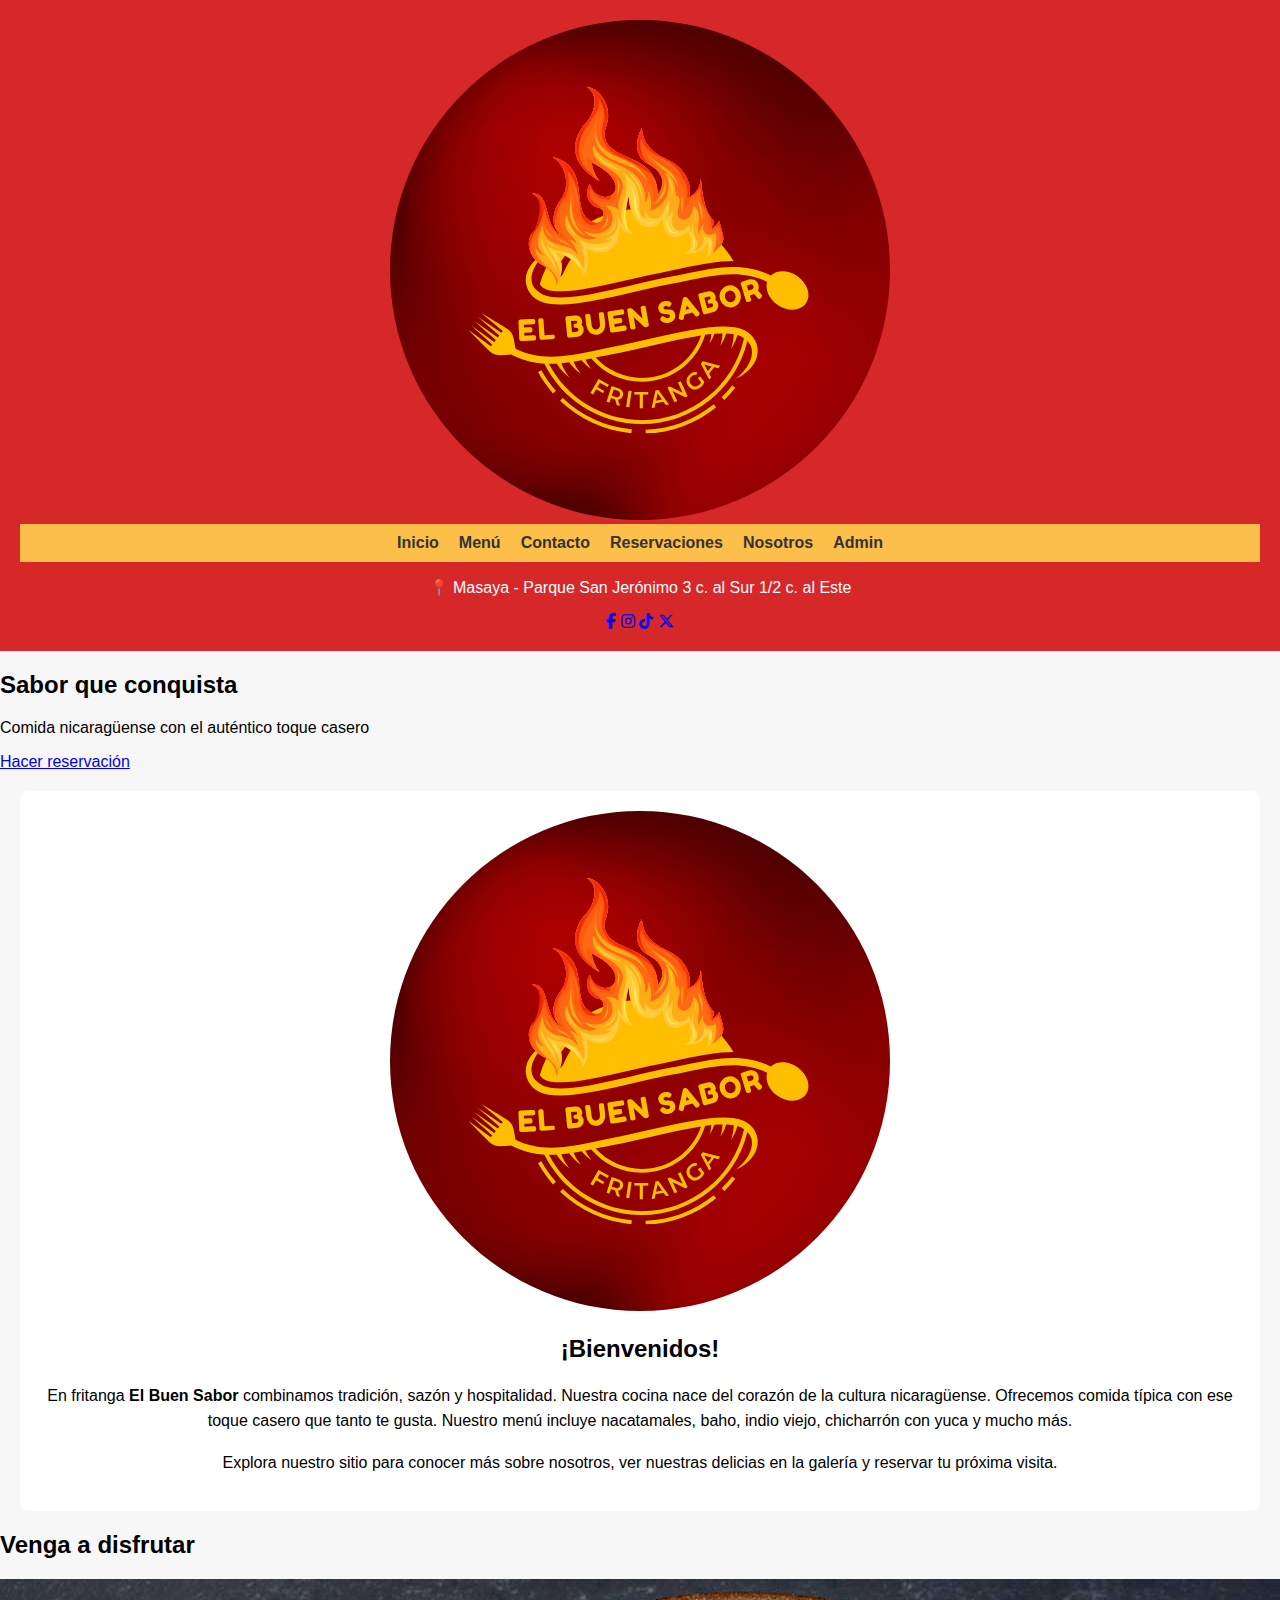
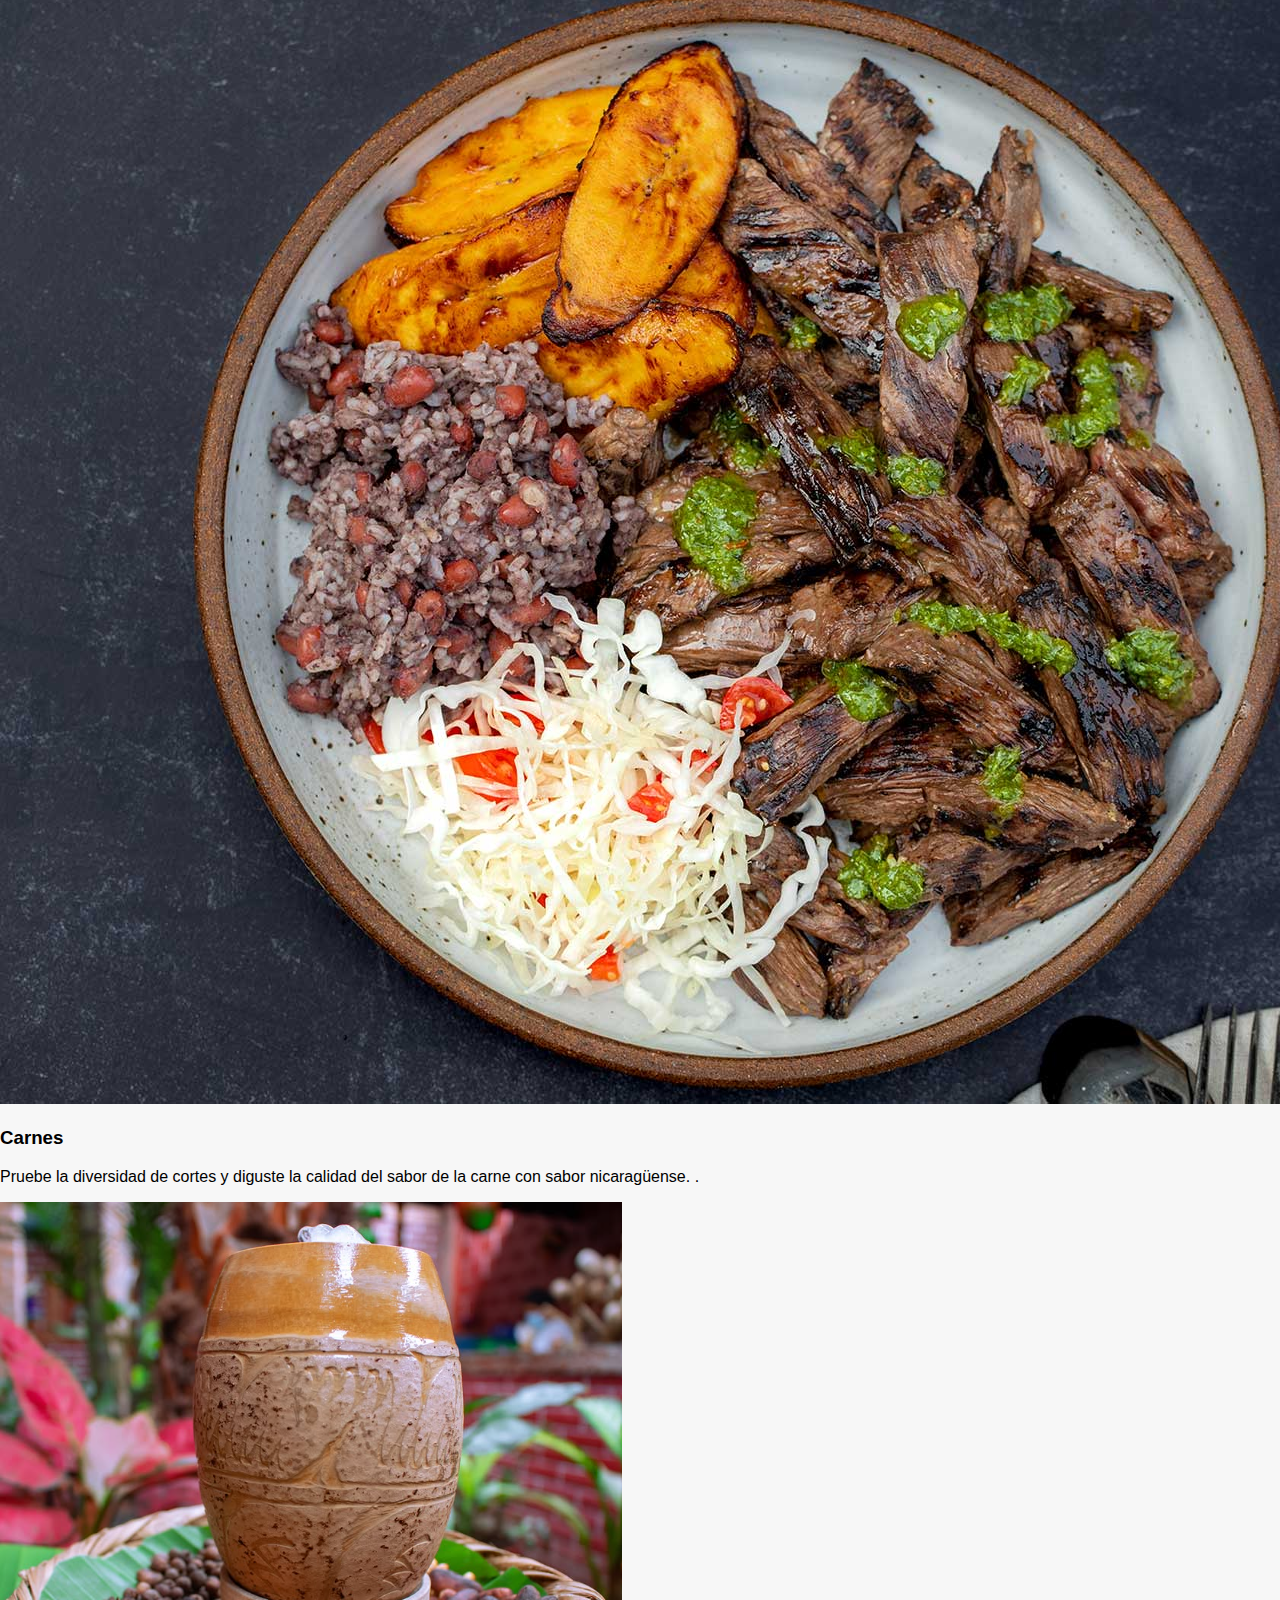
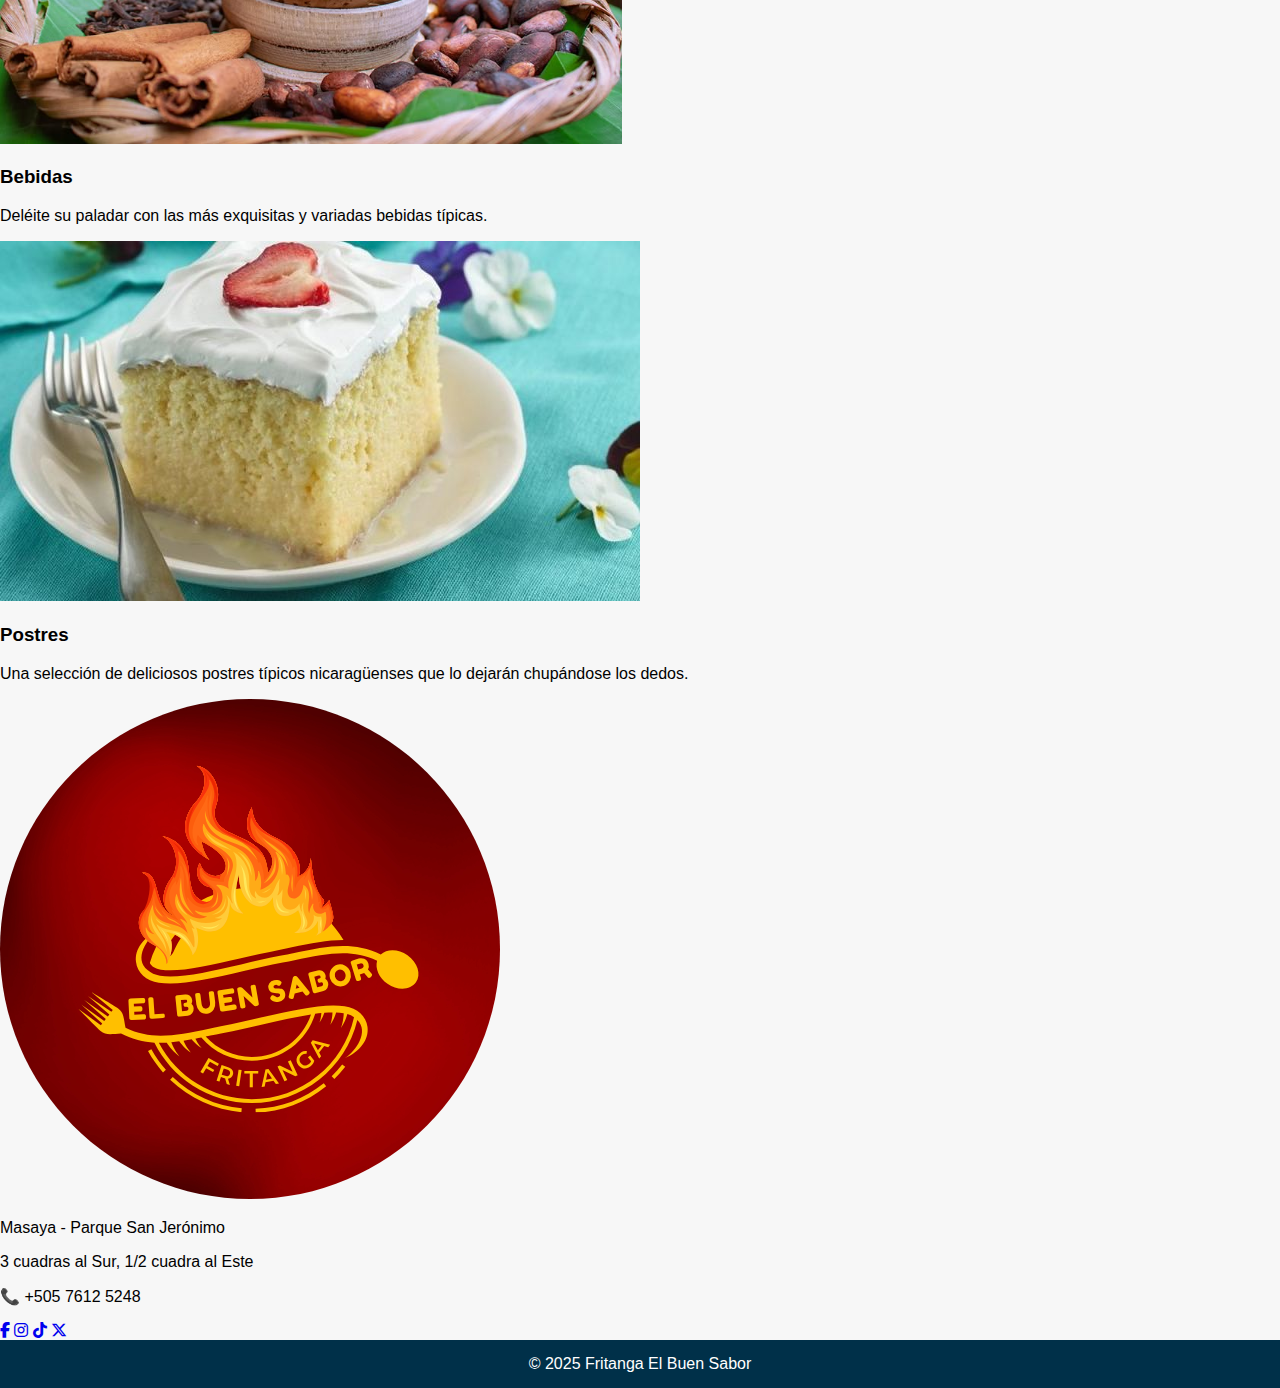
<file: index.html>
<!DOCTYPE html>
<html lang="es">

<head>
  <meta charset="UTF-8" />
  <meta name="viewport" content="width=device-width, initial-scale=1.0" />
  <title>Inicio - Fritanga El Buen Sabor</title>
  <link rel="stylesheet" href="css/style.css" />
  <link rel="icon" href="img/icono2.png" type="image/png" />
  <!-- Link de vínculo para los íconos -->
  <link rel="stylesheet" href="https://cdnjs.cloudflare.com/ajax/libs/font-awesome/6.5.0/css/all.min.css" />


  <!-- Google Fonts -->
  <link
    href="https://fonts.googleapis.com/css2?family=Playfair+Display:wght@600&family=Montserrat:wght@300;400;600&display=swap"
    rel="stylesheet" />
</head>

<body class="pagina">

  <!-- Encabezado con logo y navegación -->
  <header class="encabezado">
    <img src="img/logo.png" alt="Logo El Buen Sabor" class="encabezado__logo" />
    <nav class="menu">
      <ul class="menu__lista">
        <li class="menu__item"><a class="menu__link" href="index.html">Inicio</a></li>
        <li class="menu__item"><a class="menu__link" href="menu.html">Menú</a></li>
        <li class="menu__item"><a class="menu__link" href="contacto.html">Contacto</a></li>
        <li class="menu__item"><a class="menu__link" href="formulario.html">Reservaciones</a></li>
        <li class="menu__item"><a class="menu__link" href="acerca.html">Nosotros</a></li>
        <li class="menu__item"><a class="menu__link" href="admin.html">Admin</a></li>
      </ul>
    </nav>

    <div class="encabezado__info">
      <p class="encabezado__direccion">
        📍 Masaya - Parque San Jerónimo 3 c. al Sur 1/2 c. al Este
      </p>
      <div class="encabezado__redes">
        <a href="https://facebook.com" target="_blank" aria-label="Facebook"><i class="fab fa-facebook-f"></i></a>
        <a href="https://instagram.com" target="_blank" aria-label="Instagram"><i class="fab fa-instagram"></i></a>
        <a href="https://tiktok.com" target="_blank" aria-label="TikTok"><i class="fab fa-tiktok"></i></a>
        <a href="https://twitter.com" target="_blank" aria-label="X"><i class="fab fa-x-twitter"></i></a>
      </div>
    </div>

  </header>

  <main>
    <!-- Sección de Hero -->
    <section class="hero">
      <div class="hero__contenido">
        <h2 class="hero__titulo">Sabor que conquista</h2>
        <p class="hero__subtitulo">Comida nicaragüense con el auténtico toque casero</p>
        <a href="formulario.html" class="btn">Hacer reservación</a>
      </div>
    </section>

    <!-- Texto de bienvenida -->
    <section class="contenido">
      <img src="img/logo.png" alt="Logo El Buen Sabor" class="contenido_logo">
      <h2 class="contenido__titulo">¡Bienvenidos!</h2>
      <p class="contenido__texto">
        En fritanga <strong>El Buen Sabor</strong> combinamos tradición, sazón y hospitalidad. Nuestra cocina nace del
        corazón de la cultura nicaragüense. Ofrecemos comida típica con ese toque casero que tanto te gusta.
        Nuestro menú incluye nacatamales, baho, indio viejo, chicharrón con yuca y mucho más.
      </p>

      <p class="contenido__texto">
        Explora nuestro sitio para conocer más sobre nosotros, ver nuestras delicias en la galería y reservar tu próxima
        visita.
      </p>
    </section>

    <!-- Sección de menú -->
    <section class="menu-seccion">
      <h2 class="menu-seccion__titulo">Venga a disfrutar</h2>

      <div class="menu-seccion__cards">
        <div class="menu-card">
          <img src="img/carne.jpg" alt="Carnes" class="menu-card__img" />
          <h3 class="menu-card__titulo">Carnes</h3>
          <p class="menu-card__texto">Pruebe la diversidad de cortes y diguste la calidad del sabor de la carne con
            sabor nicaragüense. .</p>
        </div>

        <div class="menu-card">
          <img src="img/bebidas.png" alt="Bebidas" class="menu-card__img" />
          <h3 class="menu-card__titulo">Bebidas</h3>
          <p class="menu-card__texto">Deléite su paladar con las más exquisitas y variadas bebidas típicas.</p>
        </div>

        <div class="menu-card">
          <img src="img/postres.jpg" alt="Café y Postres" class="menu-card__img" />
          <h3 class="menu-card__titulo">Postres</h3>
          <p class="menu-card__texto">Una selección de deliciosos postres típicos nicaragüenses que lo dejarán
            chupándose los dedos.
          </p>
        </div>
      </div>
    </section>

  </main>
  <!-- Última sección del index -->
  <section class="contacto-seccion">
    <img src="img/logo.png" alt="Logo El Buen Sabor" class="contacto__logo" />

    <div class="contacto__info">
      <p>Masaya - Parque San Jerónimo</p>
      <p>3 cuadras al Sur, 1/2 cuadra al Este</p>
      <p class="contacto__telefono">📞 +505 7612 5248</p>

      <div class="contacto__redes">
        <a href="https://facebook.com" target="_blank"><i class="fab fa-facebook-f"></i></a>
        <a href="https://instagram.com" target="_blank"><i class="fab fa-instagram"></i></a>
        <a href="https://tiktok.com" target="_blank"><i class="fab fa-tiktok"></i></a>
        <a href="https://twitter.com" target="_blank"><i class="fab fa-x-twitter"></i></a>
      </div>
    </div>
  </section>

  <!-- Pie de página -->
  <footer class="pie">
    <p class="pie__texto">&copy; 2025 Fritanga El Buen Sabor</p>
  </footer>

</body>

</html>
</file>
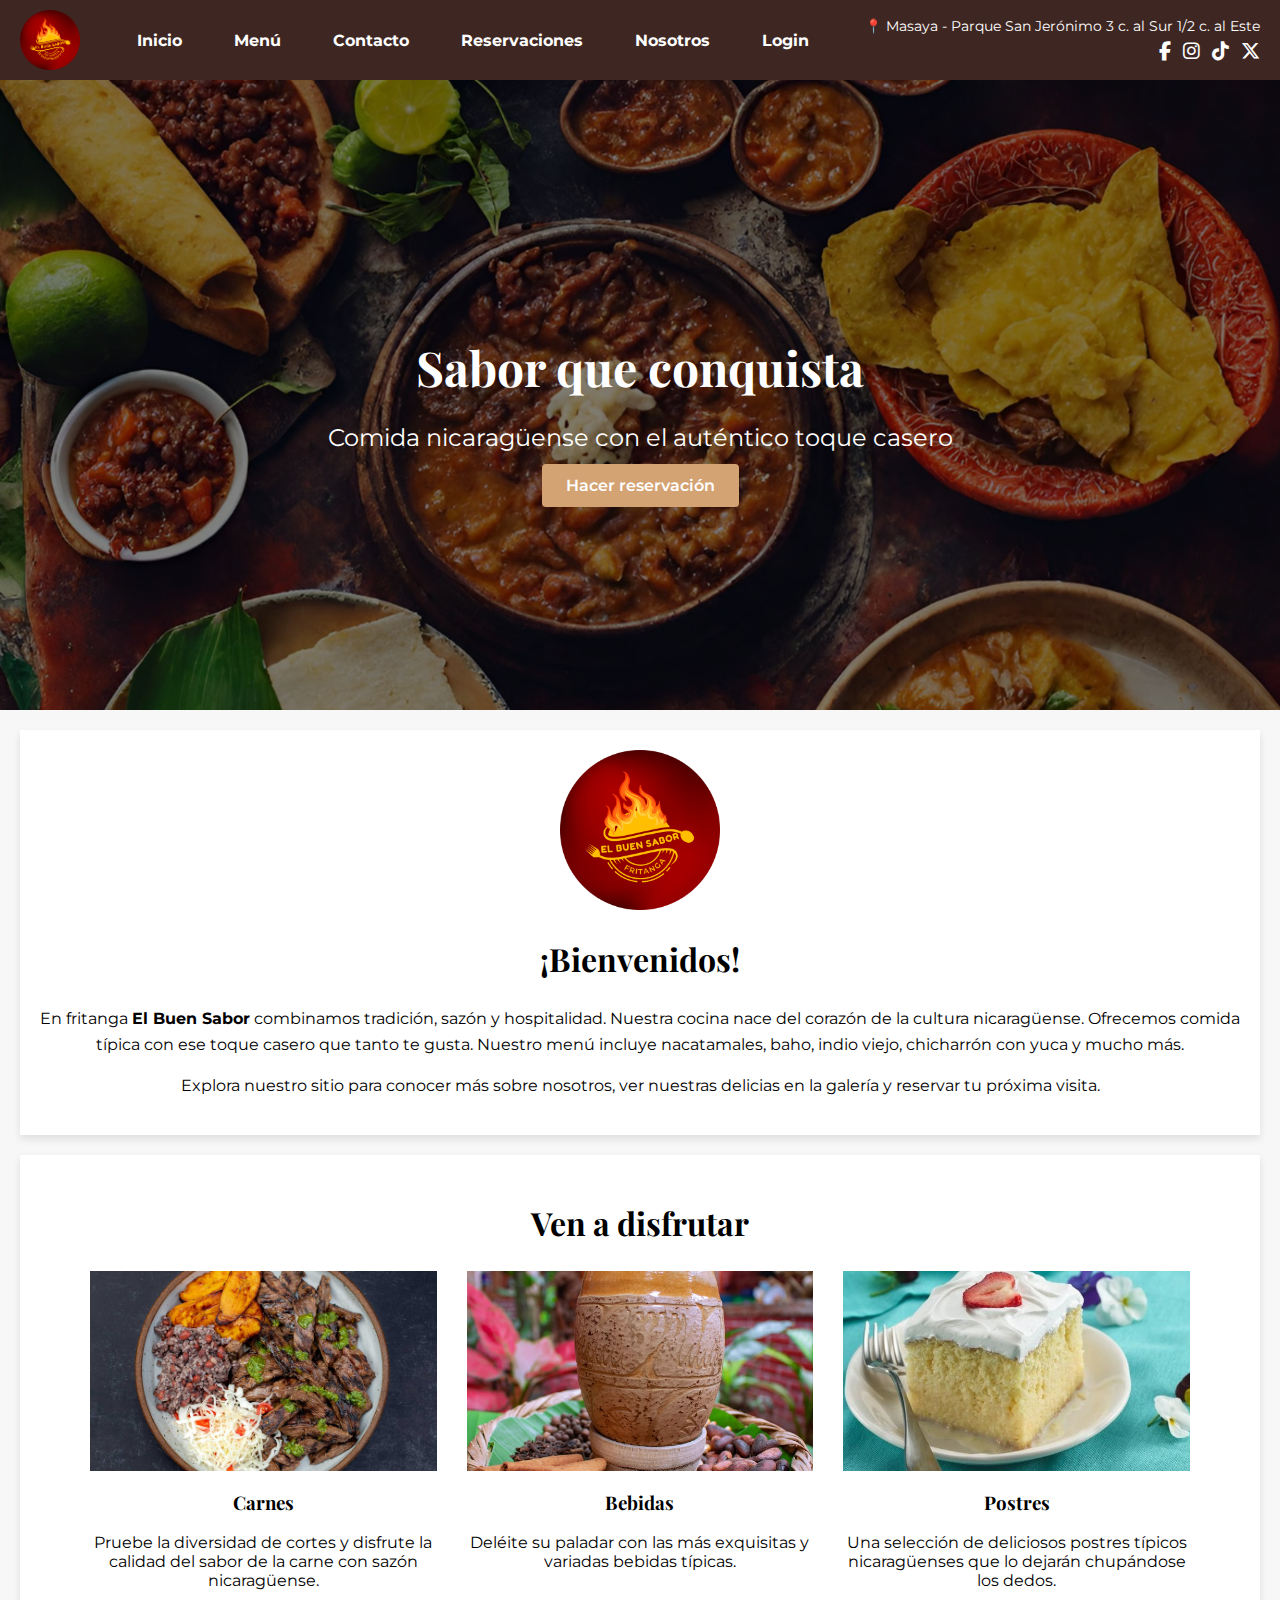
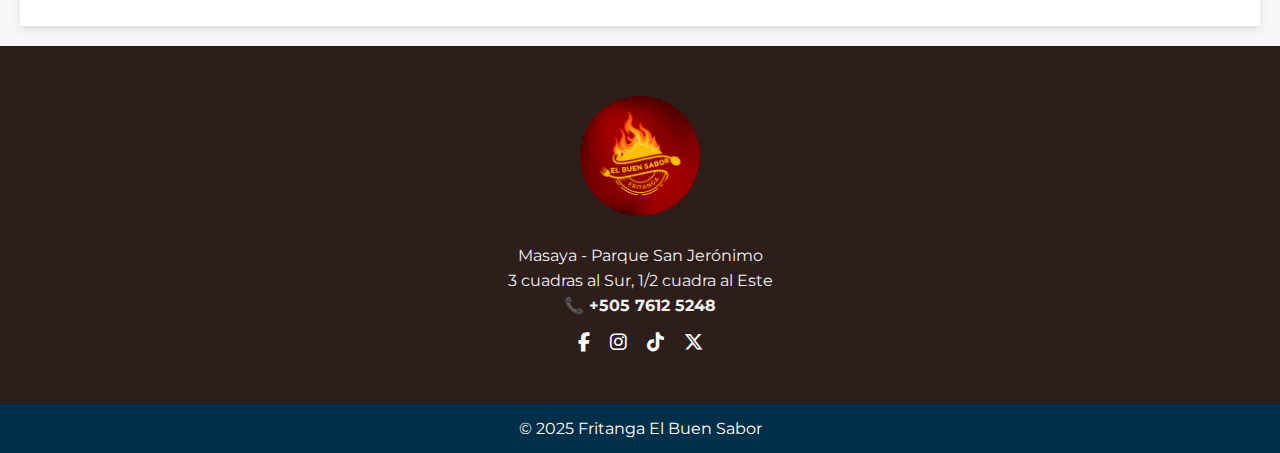
<file: fritanga-buen-sabor-main/index.html>
<!DOCTYPE html>
<html lang="es">
  <head>
    <meta charset="UTF-8" />
    <meta name="viewport" content="width=device-width, initial-scale=1.0" />
    <title>Inicio - Fritanga El Buen Sabor</title>
    <link rel="stylesheet" href="css/style.css" />
    <link rel="icon" href="img/icono2.png" type="image/png" />
    <!-- Link de vínculo para los íconos -->
    <link
      rel="stylesheet"
      href="https://cdnjs.cloudflare.com/ajax/libs/font-awesome/6.5.0/css/all.min.css"
    />

    <!-- Google Fonts -->
    <link
      href="https://fonts.googleapis.com/css2?family=Playfair+Display:wght@600&family=Montserrat:wght@300;400;600&display=swap"
      rel="stylesheet"
    />
  </head>

  <body class="pagina">
    <!-- Encabezado con logo y navegación -->
    <header class="encabezado">
      <img
        src="img/logo.png"
        alt="Logo El Buen Sabor"
        class="encabezado__logo"
      />
      <nav class="menu">
        <ul class="menu__lista">
          <li class="menu__item">
            <a class="menu__link" href="index.html">Inicio</a>
          </li>
          <li class="menu__item">
            <a class="menu__link" href="menu.html">Menú</a>
          </li>
          <li class="menu__item">
            <a class="menu__link" href="contacto.html">Contacto</a>
          </li>
          <li class="menu__item">
            <a class="menu__link" href="formulario.html">Reservaciones</a>
          </li>
          <li class="menu__item">
            <a class="menu__link" href="acerca.html">Nosotros</a>
          </li>
          <li class="menu__item">
            <a class="menu__link" href="login.html">Login</a>
          </li>
        </ul>
      </nav>

      <div class="encabezado__info">
        <p class="encabezado__direccion">
          📍 Masaya - Parque San Jerónimo 3 c. al Sur 1/2 c. al Este
        </p>
        <div class="encabezado__redes">
          <a href="https://facebook.com" target="_blank" aria-label="Facebook"
            ><i class="fab fa-facebook-f"></i
          ></a>
          <a href="https://instagram.com" target="_blank" aria-label="Instagram"
            ><i class="fab fa-instagram"></i
          ></a>
          <a href="https://tiktok.com" target="_blank" aria-label="TikTok"
            ><i class="fab fa-tiktok"></i
          ></a>
          <a href="https://twitter.com" target="_blank" aria-label="X"
            ><i class="fab fa-x-twitter"></i
          ></a>
        </div>
      </div>
    </header>

    <main>
      <!-- Sección de Hero -->
      <section class="hero">
        <div class="hero__contenido">
          <h2 class="hero__titulo">Sabor que conquista</h2>
          <p class="hero__subtitulo">
            Comida nicaragüense con el auténtico toque casero
          </p>
          <a href="formulario.html" class="btn">Hacer reservación</a>
        </div>
      </section>

      <!-- Texto de bienvenida -->
      <section class="contenido">
        <img
          src="img/logo.png"
          alt="Logo El Buen Sabor"
          class="contenido_logo"
        />
        <h2 class="contenido__titulo">¡Bienvenidos!</h2>
        <p class="contenido__texto">
          En fritanga <strong>El Buen Sabor</strong> combinamos tradición, sazón
          y hospitalidad. Nuestra cocina nace del corazón de la cultura
          nicaragüense. Ofrecemos comida típica con ese toque casero que tanto
          te gusta. Nuestro menú incluye nacatamales, baho, indio viejo,
          chicharrón con yuca y mucho más.
        </p>

        <p class="contenido__texto">
          Explora nuestro sitio para conocer más sobre nosotros, ver nuestras
          delicias en la galería y reservar tu próxima visita.
        </p>
      </section>

      <!-- Sección de menú -->
      <section class="menu-seccion">
        <h2 class="menu-seccion__titulo">Ven a disfrutar</h2>

        <div class="menu-seccion__cards">
          <a href="menu.html#carne" class="menu-card">
            <img src="img/carne.jpg" alt="Carnes" class="menu-card__img" />
            <h3 class="menu-card__titulo">Carnes</h3>
            <p class="menu-card__texto">
              Pruebe la diversidad de cortes y disfrute la calidad del sabor de
              la carne con sazón nicaragüense.
            </p>
          </a>

          <a href="menu.html#bebidas" class="menu-card">
            <img src="img/bebidas.png" alt="Bebidas" class="menu-card__img" />
            <h3 class="menu-card__titulo">Bebidas</h3>
            <p class="menu-card__texto">
              Deléite su paladar con las más exquisitas y variadas bebidas
              típicas.
            </p>
          </a>

          <a href="menu.html#postres" class="menu-card">
            <img src="img/postres.jpg" alt="Postres" class="menu-card__img" />
            <h3 class="menu-card__titulo">Postres</h3>
            <p class="menu-card__texto">
              Una selección de deliciosos postres típicos nicaragüenses que lo
              dejarán chupándose los dedos.
            </p>
          </a>
        </div>
      </section>
    </main>
    <!-- Última sección del index -->
    <section class="contacto-seccion">
      <img src="img/logo.png" alt="Logo El Buen Sabor" class="contacto__logo" />

      <div class="contacto__info">
        <p>Masaya - Parque San Jerónimo</p>
        <p>3 cuadras al Sur, 1/2 cuadra al Este</p>
        <p class="contacto__telefono">📞 +505 7612 5248</p>

        <div class="contacto__redes">
          <a href="https://facebook.com" target="_blank"
            ><i class="fab fa-facebook-f"></i
          ></a>
          <a href="https://instagram.com" target="_blank"
            ><i class="fab fa-instagram"></i
          ></a>
          <a href="https://tiktok.com" target="_blank"
            ><i class="fab fa-tiktok"></i
          ></a>
          <a href="https://twitter.com" target="_blank"
            ><i class="fab fa-x-twitter"></i
          ></a>
        </div>
      </div>
    </section>

    <!-- Pie de página -->
    <footer class="pie">
      <p class="pie__texto">&copy; 2025 Fritanga El Buen Sabor</p>
    </footer>
  </body>
</html>
</file>
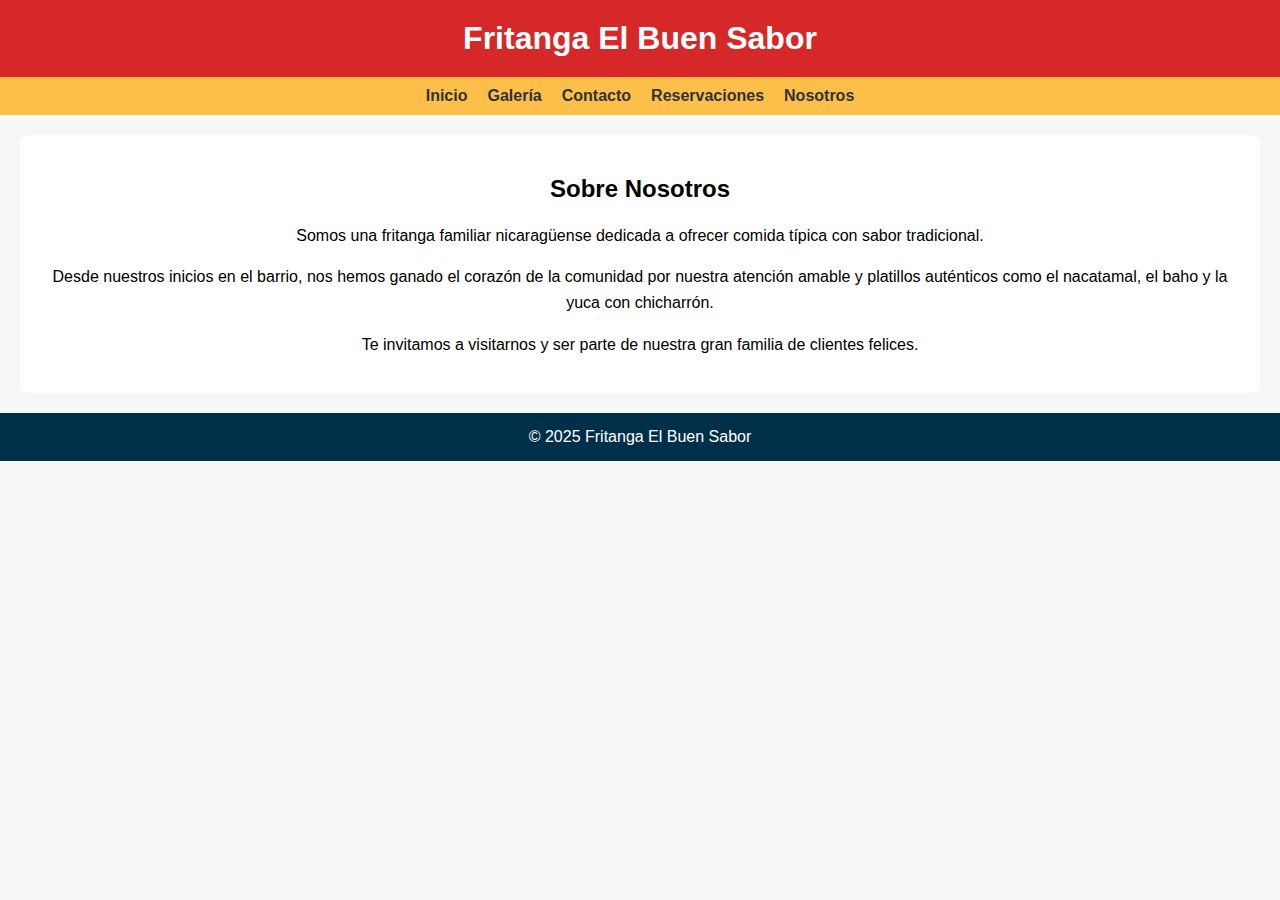
<file: acerca.html>
<!DOCTYPE html>
<html lang="es">

<head>
    <meta charset="UTF-8">
    <meta name="viewport" content="width=device-width, initial-scale=1.0">
    <title>Nosotros - Fritanga El Buen Sabor</title>
    <link rel="stylesheet" href="css/style.css">
</head>

<body class="pagina">
    <div class="layout">
    <header class="encabezado">
        <h1 class="encabezado__titulo">Fritanga El Buen Sabor</h1>
    </header>

    <nav class="menu">
        <ul class="menu__lista">
        <li class="menu__item"><a class="menu__link" href="index.html">Inicio</a></li>
        <li class="menu__item"><a class="menu__link" href="galeria.html">Galería</a></li>
        <li class="menu__item"><a class="menu__link" href="contacto.html">Contacto</a></li>
        <li class="menu__item"><a class="menu__link" href="formulario.html">Reservaciones</a></li>
        <li class="menu__item"><a class="menu__link" href="acerca.html">Nosotros</a></li>
        </ul>
    </nav>

    <main class="contenido">
        <h2 class="contenido__titulo">Sobre Nosotros</h2>
        <p class="contenido__texto">Somos una fritanga familiar nicaragüense dedicada a ofrecer comida típica con sabor tradicional.</p>
        <p class="contenido__texto">Desde nuestros inicios en el barrio, nos hemos ganado el corazón de la comunidad por nuestra atención amable y platillos auténticos como el nacatamal, el baho y la yuca con chicharrón.</p>
        <p class="contenido__texto">Te invitamos a visitarnos y ser parte de nuestra gran familia de clientes felices.</p>
    </main>

    <footer class="pie">
        <p class="pie__texto">&copy; 2025 Fritanga El Buen Sabor</p>
    </footer>
    </div>
</body>

</html>
</file>
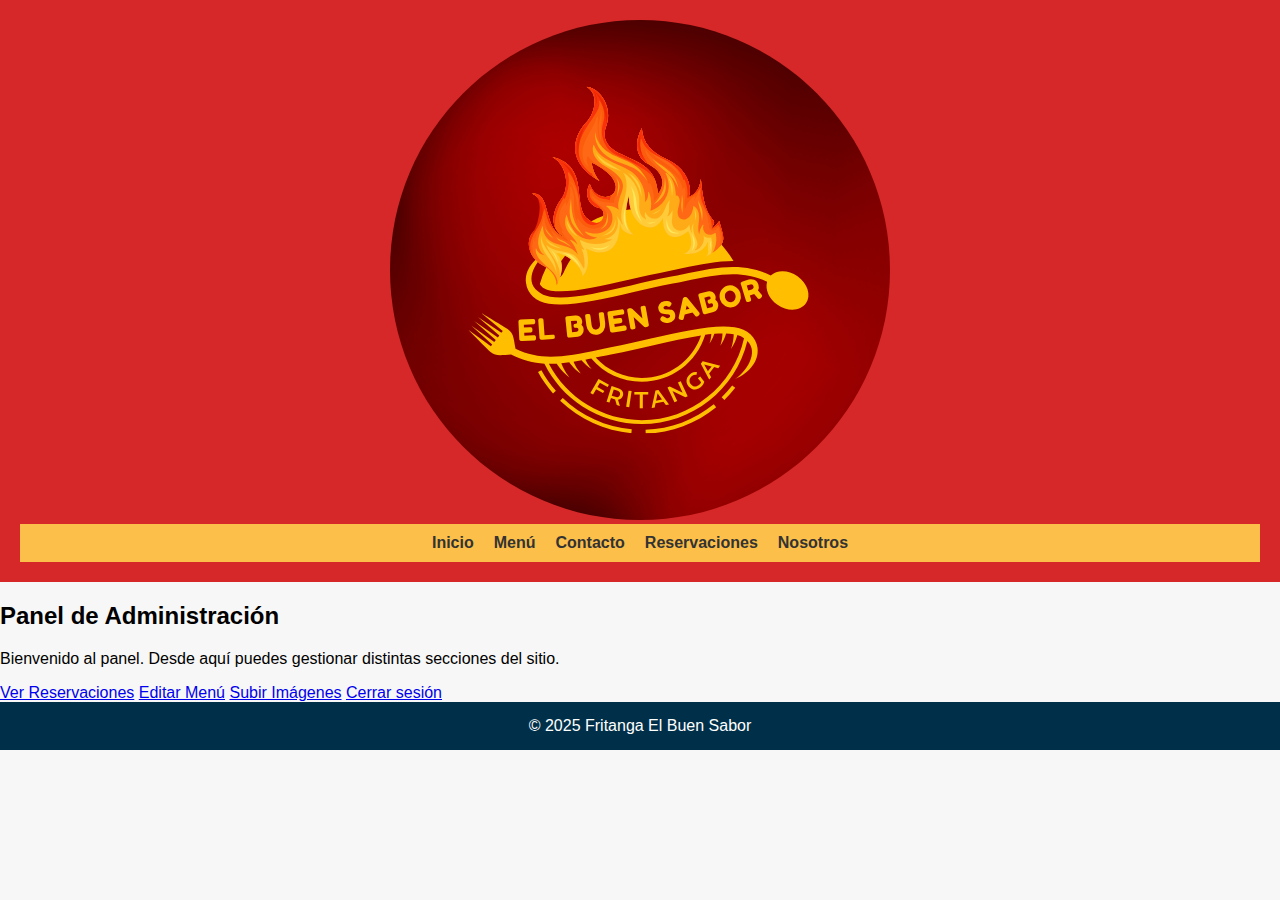
<file: admin.html>
<!DOCTYPE html>
<html lang="es">
<head>
  <meta charset="UTF-8" />
  <meta name="viewport" content="width=device-width, initial-scale=1.0" />
  <title>Admin - Fritanga El Buen Sabor</title>
  <link rel="stylesheet" href="css/style.css" />
  <link href="https://fonts.googleapis.com/css2?family=Playfair+Display:wght@600&family=Montserrat:wght@300;400;600&display=swap" rel="stylesheet" />
</head>

<body class="pagina">
  <header class="encabezado">
    <img src="img/logo.png" alt="Logo El Buen Sabor" class="encabezado__logo" />
    <nav class="menu">
      <ul class="menu__lista">
        <li class="menu__item"><a class="menu__link" href="index.html">Inicio</a></li>
        <li class="menu__item"><a class="menu__link" href="menu.html">Menú</a></li>
        <li class="menu__item"><a class="menu__link" href="contacto.html">Contacto</a></li>
        <li class="menu__item"><a class="menu__link" href="formulario.html">Reservaciones</a></li>
        <li class="menu__item"><a class="menu__link" href="acerca.html">Nosotros</a></li>
      </ul>
    </nav>
  </header>

  <main>
    <section class="admin">
      <h2 class="admin__titulo">Panel de Administración</h2>
      <p class="admin__texto">Bienvenido al panel. Desde aquí puedes gestionar distintas secciones del sitio.</p>

      <div class="admin__botones">
        <a href="#" class="btn">Ver Reservaciones</a>
        <a href="#" class="btn">Editar Menú</a>
        <a href="#" class="btn">Subir Imágenes</a>
        <a href="index.html" class="btn">Cerrar sesión</a>
      </div>
    </section>
  </main>

  <footer class="pie">
    <p class="pie__texto">&copy; 2025 Fritanga El Buen Sabor</p>
  </footer>
</body>
</html>
</file>
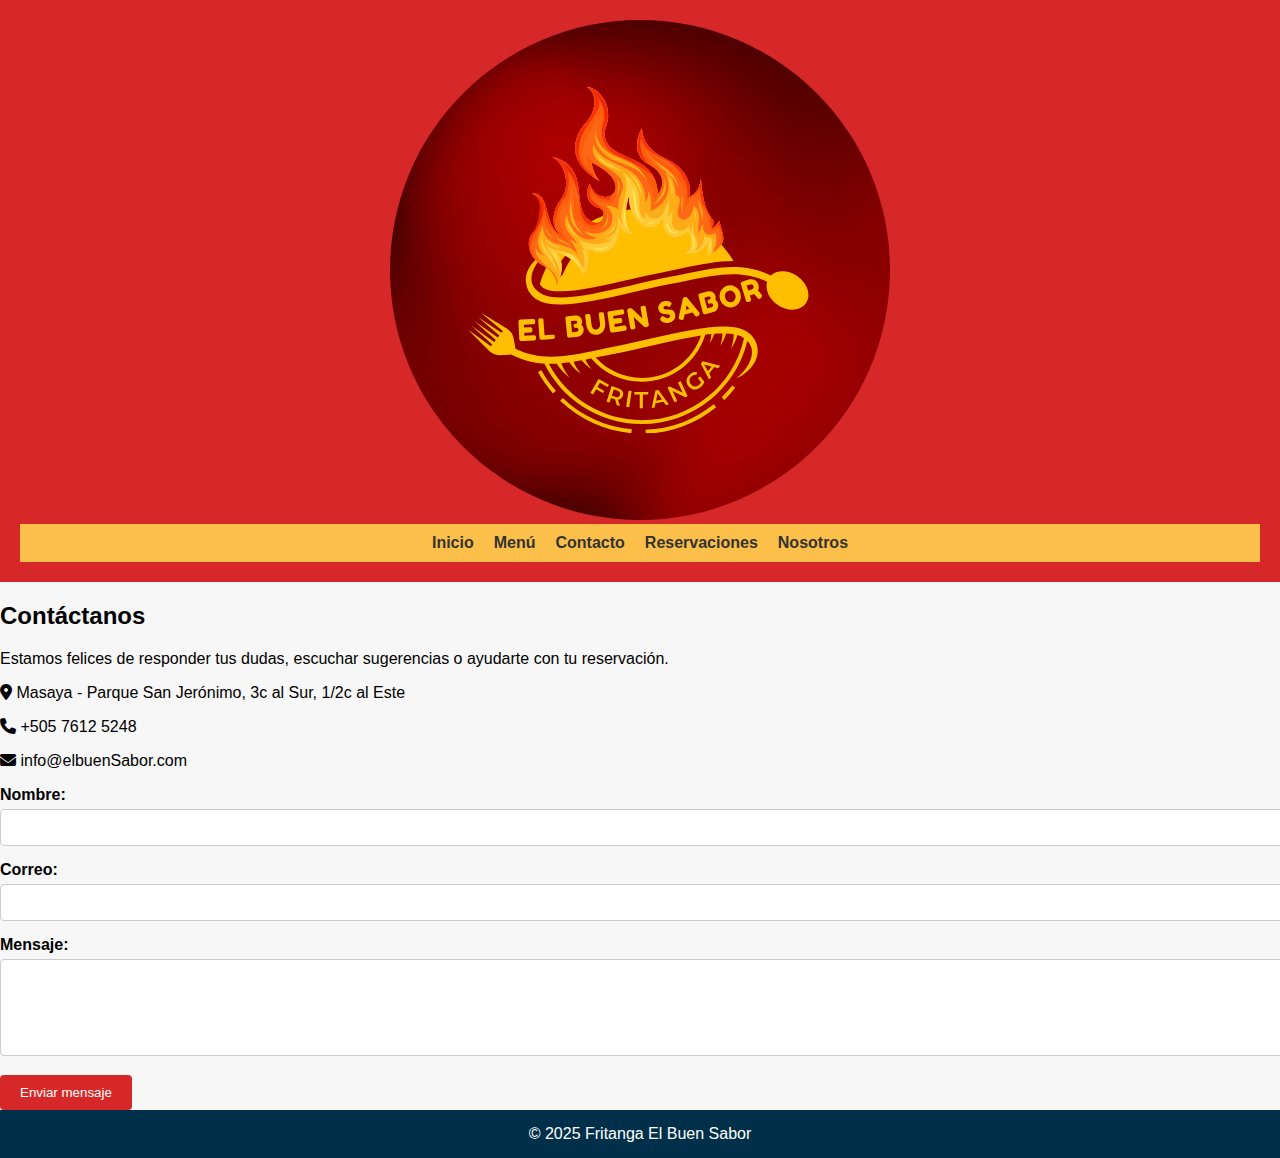
<file: contacto.html>
<!DOCTYPE html>
<html lang="es">

<head>
    <meta charset="UTF-8" />
    <meta name="viewport" content="width=device-width, initial-scale=1.0" />
    <title>Contacto - Fritanga El Buen Sabor</title>
    <link rel="stylesheet" href="css/style.css" />
    <!-- Fuentes importadas de google fonts-->
    <link
        href="https://fonts.googleapis.com/css2?family=Playfair+Display:wght@600&family=Montserrat:wght@300;400;600&display=swap"
        rel="stylesheet" />
    <link rel="stylesheet" href="https://cdnjs.cloudflare.com/ajax/libs/font-awesome/6.5.0/css/all.min.css" />
</head>

<body class="pagina">
    <header class="encabezado">
        <img src="img/logo.png" alt="Logo El Buen Sabor" class="encabezado__logo" />
        <nav class="menu">
            <ul class="menu__lista">
                <li class="menu__item"><a class="menu__link" href="index.html">Inicio</a></li>
                <li class="menu__item"><a class="menu__link" href="menu.html">Menú</a></li>
                <li class="menu__item"><a class="menu__link" href="contacto.html">Contacto</a></li>
                <li class="menu__item"><a class="menu__link" href="formulario.html">Reservaciones</a></li>
                <li class="menu__item"><a class="menu__link" href="acerca.html">Nosotros</a></li>
            </ul>
        </nav>
    </header>

    <main>
        <section class="contacto-pagina">
            <h2 class="contacto-pagina__titulo">Contáctanos</h2>
            <p class="contacto-pagina__texto">Estamos felices de responder tus dudas, escuchar sugerencias o ayudarte
                con tu reservación.</p>

            <div class="contacto-pagina__grid">
                <div class="contacto-pagina__info">
                    <p><i class="fas fa-map-marker-alt"></i> Masaya - Parque San Jerónimo, 3c al Sur, 1/2c al Este</p>
                    <p><i class="fas fa-phone"></i> +505 7612 5248</p>
                    <p><i class="fas fa-envelope"></i> info@elbuenSabor.com</p>
                </div>

                <form class="formulario">
                    <label class="formulario__label" for="nombre">Nombre:</label>
                    <input class="formulario__input" type="text" id="nombre" required />

                    <label class="formulario__label" for="correo">Correo:</label>
                    <input class="formulario__input" type="email" id="correo" required />

                    <label class="formulario__label" for="mensaje">Mensaje:</label>
                    <textarea class="formulario__input" id="mensaje" rows="5" required></textarea>

                    <button class="formulario__submit" type="submit">Enviar mensaje</button>
                </form>
            </div>
        </section>
    </main>

    <footer class="pie">
        <p class="pie__texto">&copy; 2025 Fritanga El Buen Sabor</p>
    </footer>
</body>

</html>
</file>
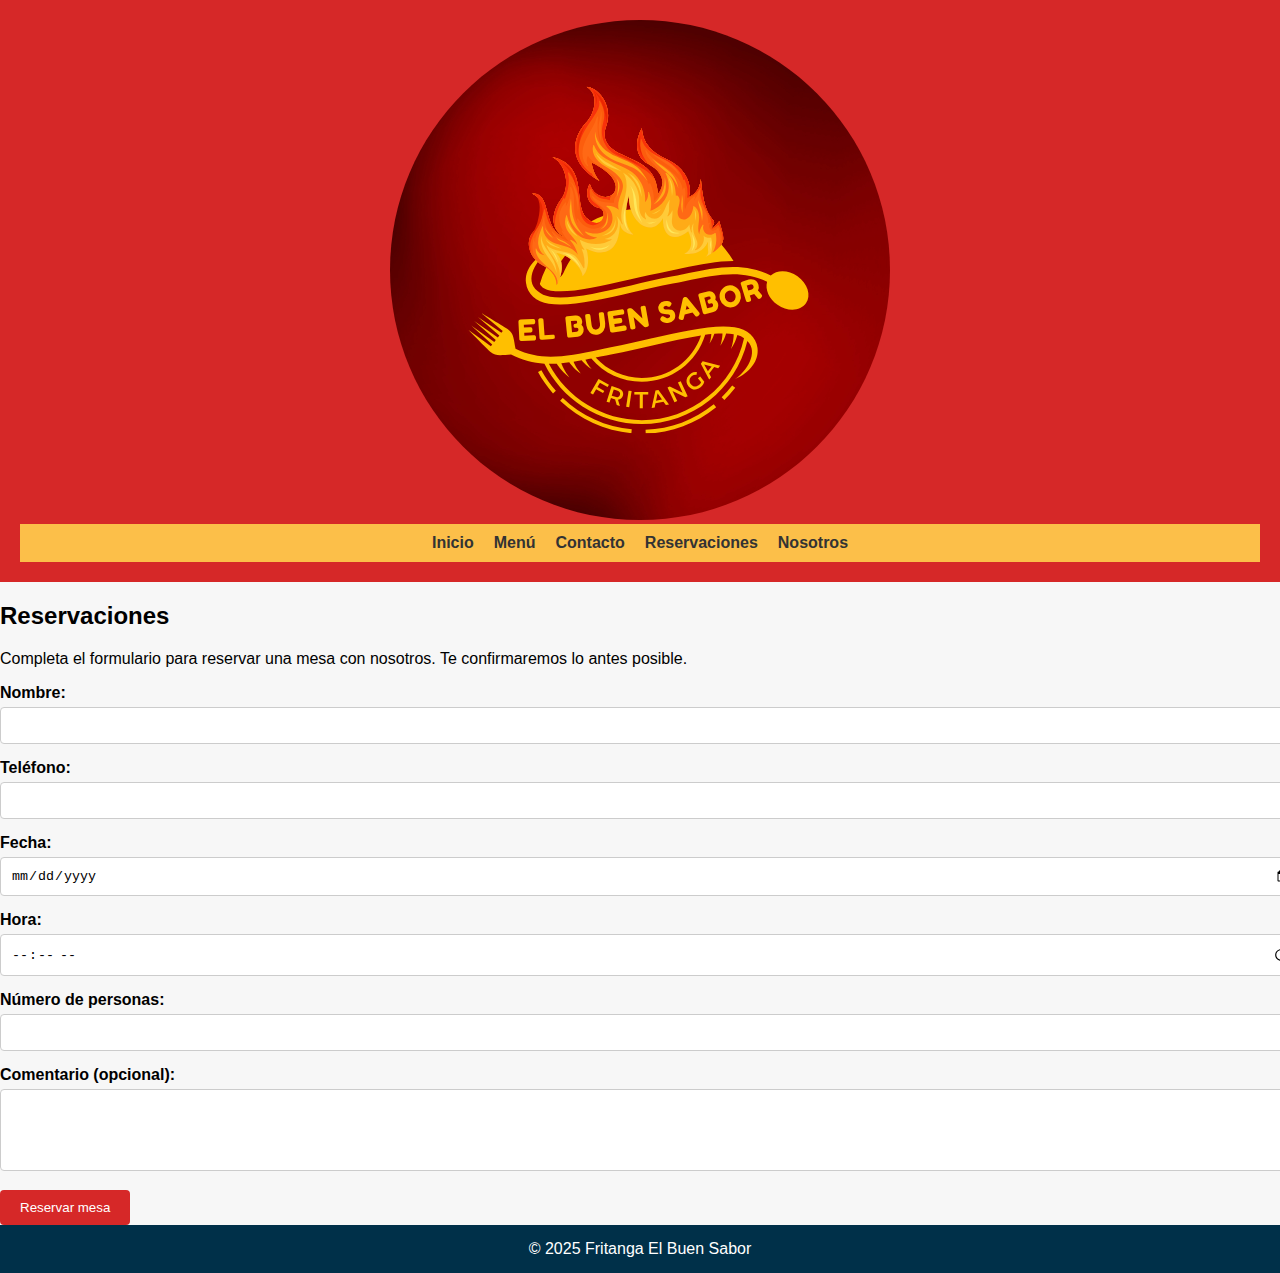
<file: formulario.html>
<!DOCTYPE html>
<html lang="es">
<head>
  <meta charset="UTF-8" />
  <meta name="viewport" content="width=device-width, initial-scale=1.0" />
  <title>Reservaciones - Fritanga El Buen Sabor</title>
  <link rel="stylesheet" href="css/style.css" />
  <link href="https://fonts.googleapis.com/css2?family=Playfair+Display:wght@600&family=Montserrat:wght@300;400;600&display=swap" rel="stylesheet" />
</head>

<body class="pagina">
  <header class="encabezado">
    <img src="img/logo.png" alt="Logo El Buen Sabor" class="encabezado__logo" />
    <nav class="menu">
      <ul class="menu__lista">
        <li class="menu__item"><a class="menu__link" href="index.html">Inicio</a></li>
        <li class="menu__item"><a class="menu__link" href="menu.html">Menú</a></li>
        <li class="menu__item"><a class="menu__link" href="contacto.html">Contacto</a></li>
        <li class="menu__item"><a class="menu__link" href="formulario.html">Reservaciones</a></li>
        <li class="menu__item"><a class="menu__link" href="acerca.html">Nosotros</a></li>
      </ul>
    </nav>
  </header>

  <main>
    <section class="reservacion">
      <h2 class="reservacion__titulo">Reservaciones</h2>
      <p class="reservacion__texto">Completa el formulario para reservar una mesa con nosotros. Te confirmaremos lo antes posible.</p>

      <form class="formulario">
        <label class="formulario__label" for="nombre">Nombre:</label>
        <input class="formulario__input" type="text" id="nombre" required />

        <label class="formulario__label" for="telefono">Teléfono:</label>
        <input class="formulario__input" type="tel" id="telefono" required />

        <label class="formulario__label" for="fecha">Fecha:</label>
        <input class="formulario__input" type="date" id="fecha" required />

        <label class="formulario__label" for="hora">Hora:</label>
        <input class="formulario__input" type="time" id="hora" required />

        <label class="formulario__label" for="personas">Número de personas:</label>
        <input class="formulario__input" type="number" id="personas" min="1" max="20" required />

        <label class="formulario__label" for="comentario">Comentario (opcional):</label>
        <textarea class="formulario__input" id="comentario" rows="4"></textarea>

        <button class="formulario__submit" type="submit">Reservar mesa</button>
      </form>
    </section>
  </main>

  <footer class="pie">
    <p class="pie__texto">&copy; 2025 Fritanga El Buen Sabor</p>
  </footer>
</body>
</html>
</file>
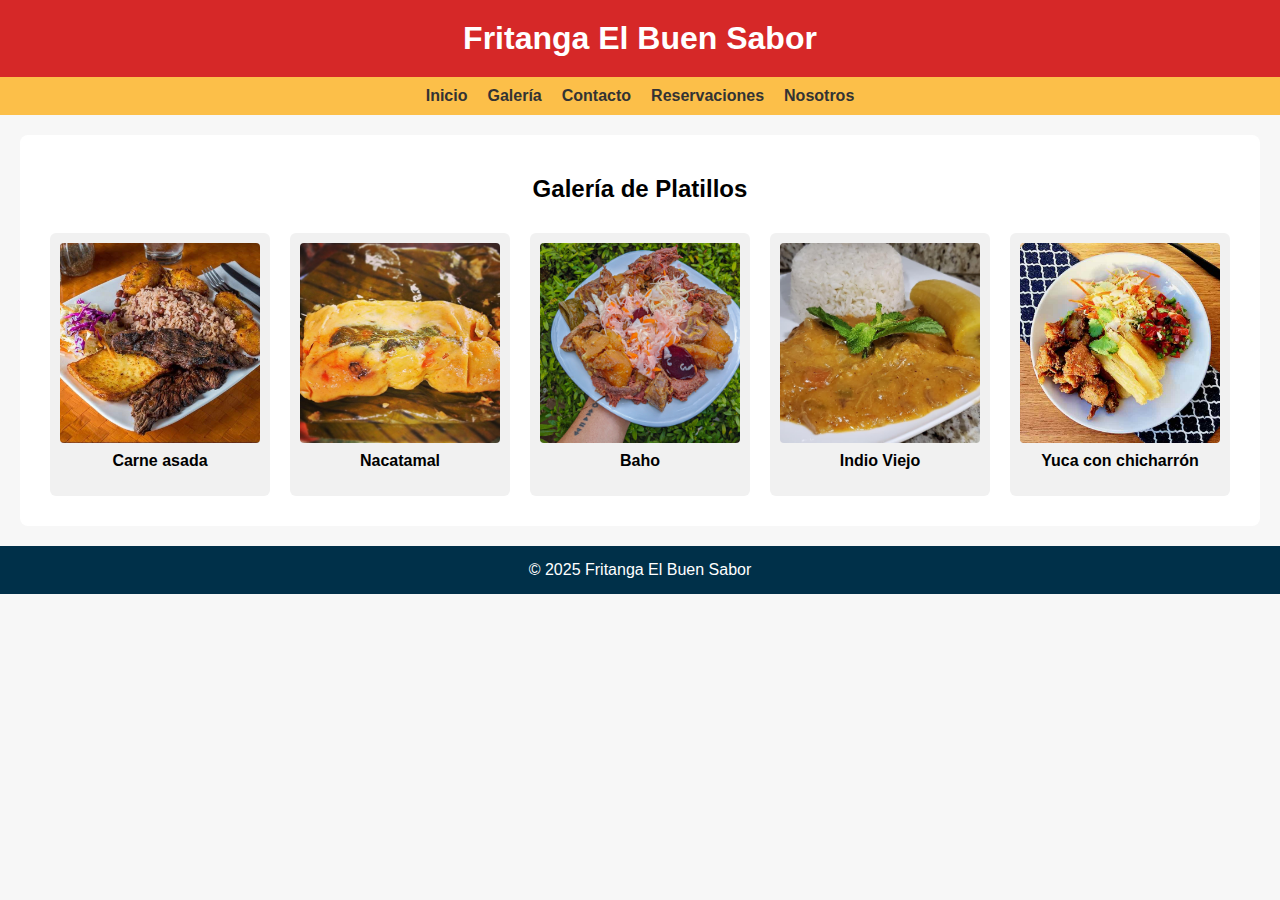
<file: galeria.html>
<!DOCTYPE html>
<html lang="es">

<head>
    <meta charset="UTF-8">
    <meta name="viewport" content="width=device-width, initial-scale=1.0">
    <title>Galería - Fritanga El Buen Sabor</title>
    <link rel="stylesheet" href="css/style.css">
</head>

<body class="pagina">
    <div class="layout">

    <!-- Encabezado -->
    <header class="encabezado">
        <h1 class="encabezado__titulo">Fritanga El Buen Sabor</h1>
    </header>

    <!-- Menú de navegación -->
    <nav class="menu">
            <ul class="menu__lista">
        <li class="menu__item"><a class="menu__link" href="index.html">Inicio</a></li>
        <li class="menu__item"><a class="menu__link" href="galeria.html">Galería</a></li>
        <li class="menu__item"><a class="menu__link" href="contacto.html">Contacto</a></li>
        <li class="menu__item"><a class="menu__link" href="formulario.html">Reservaciones</a></li>
        <li class="menu__item"><a class="menu__link" href="acerca.html">Nosotros</a></li>
        </ul>
    </nav>

    <!-- Contenido principal -->
    <main class="contenido">
        <h2 class="contenido__titulo">Galería de Platillos</h2>
        <div class="galeria">

        <div class="platillo">
            <img class="platillo__imagen" src="img/fritanga.jpg" alt="Fritanga">
            <p class="platillo__nombre">Carne asada</p>
        </div>

        <div class="platillo">
            <img class="platillo__imagen" src="img/nacatamal.jpg" alt="Nacatamal">
            <p class="platillo__nombre">Nacatamal</p>
        </div>

        <div class="platillo">
            <img class="platillo__imagen" src="img/baho.jpg" alt="Baho">
            <p class="platillo__nombre">Baho</p>
        </div>

        <div class="platillo">
            <img class="platillo__imagen" src="img/indioviejo.jpg" alt="Indio Viejo">
            <p class="platillo__nombre">Indio Viejo</p>
        </div>

        <div class="platillo">
            <img class="platillo__imagen" src="img/yuca.jpg" alt="Yuca con chicharrón">
            <p class="platillo__nombre">Yuca con chicharrón</p>
        </div>

        </div>
    </main>

    <!-- Pie de página -->
    <footer class="pie">
        <p class="pie__texto">&copy; 2025 Fritanga El Buen Sabor</p>
    </footer>

    </div>
</body>

</html>
</file>
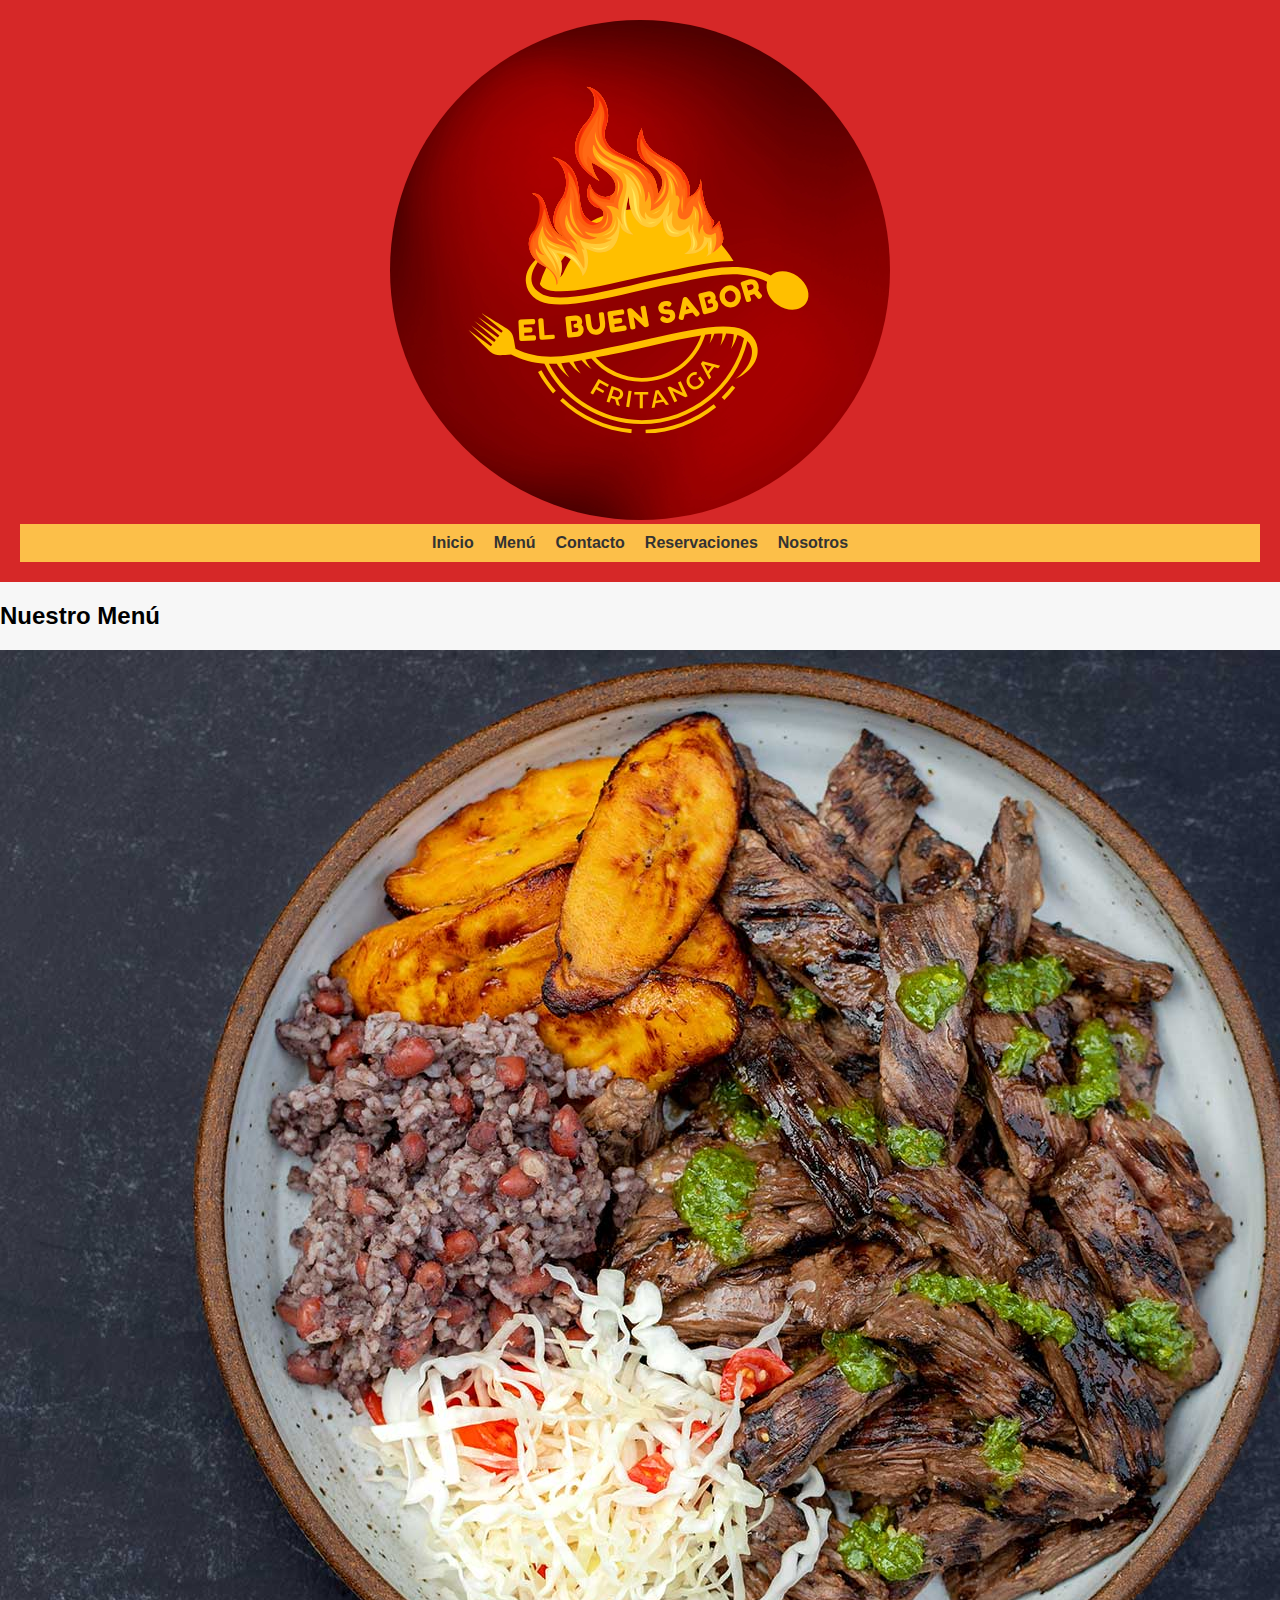
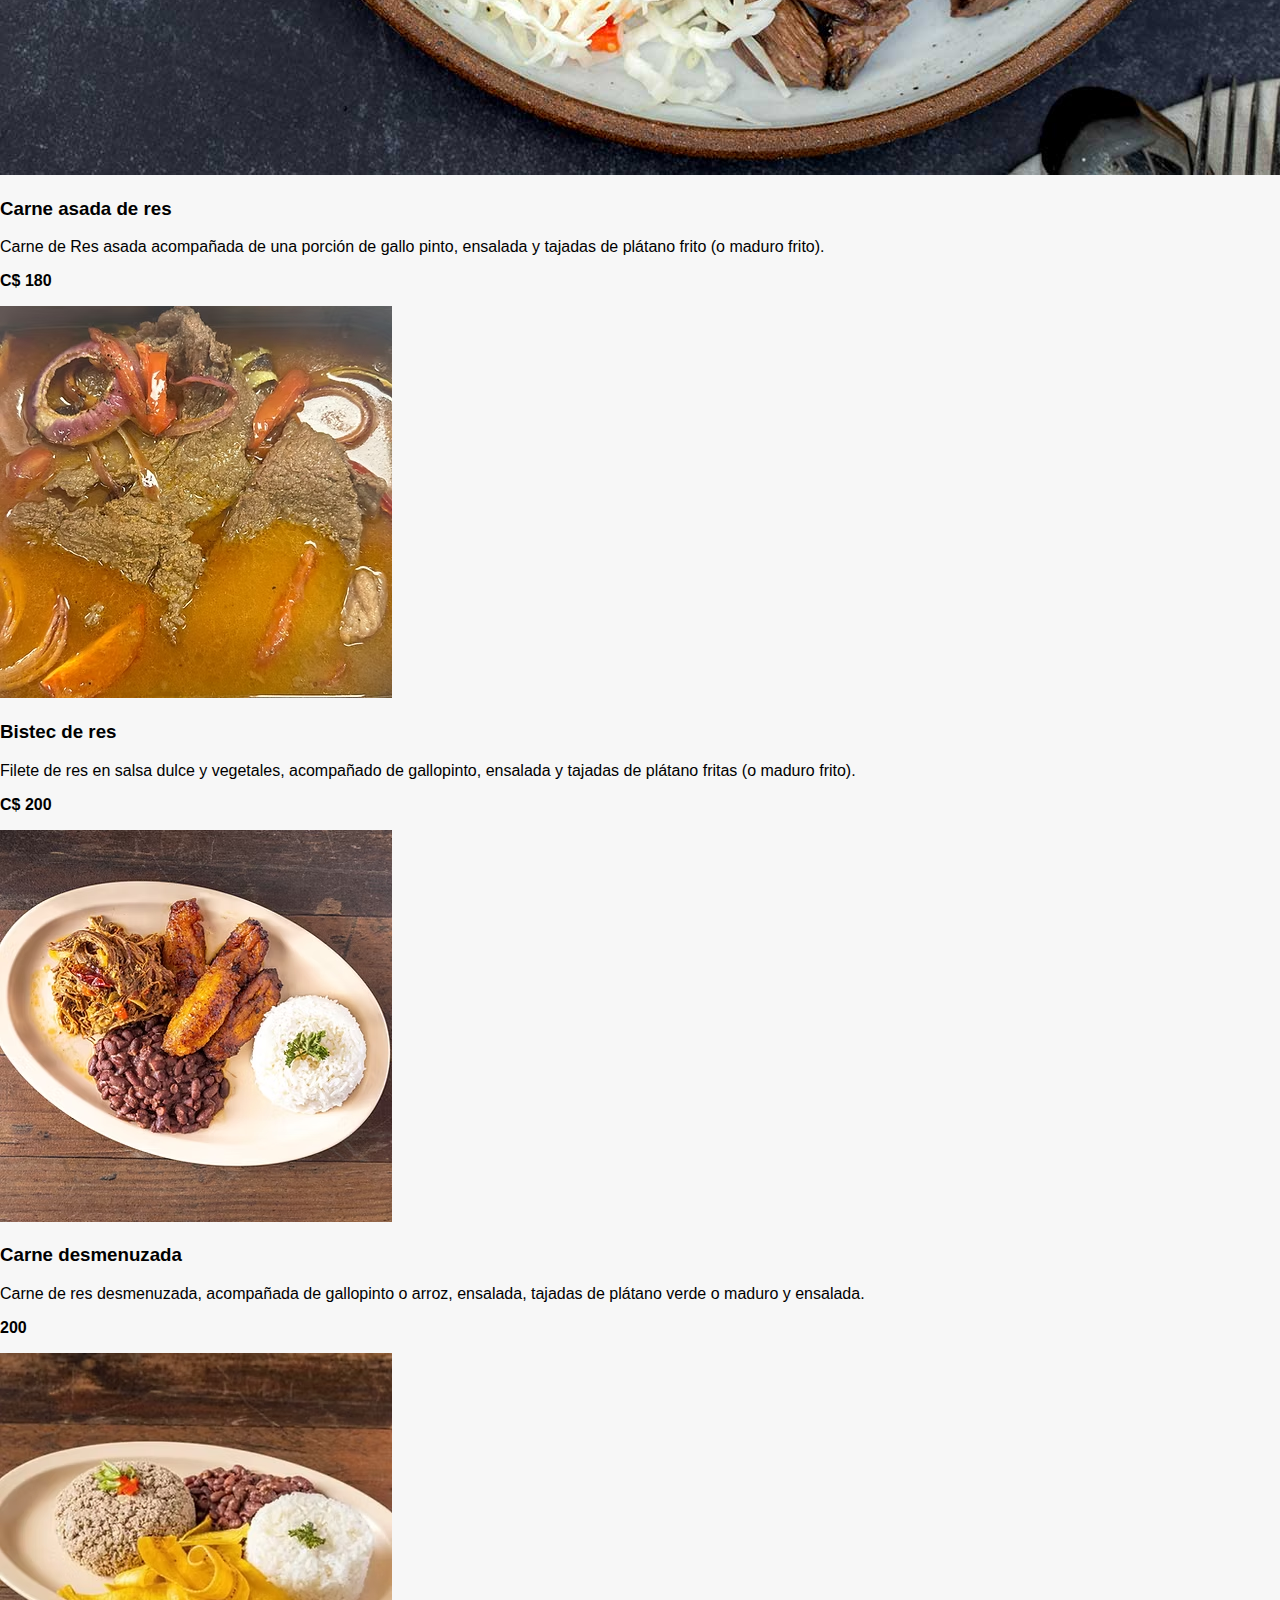
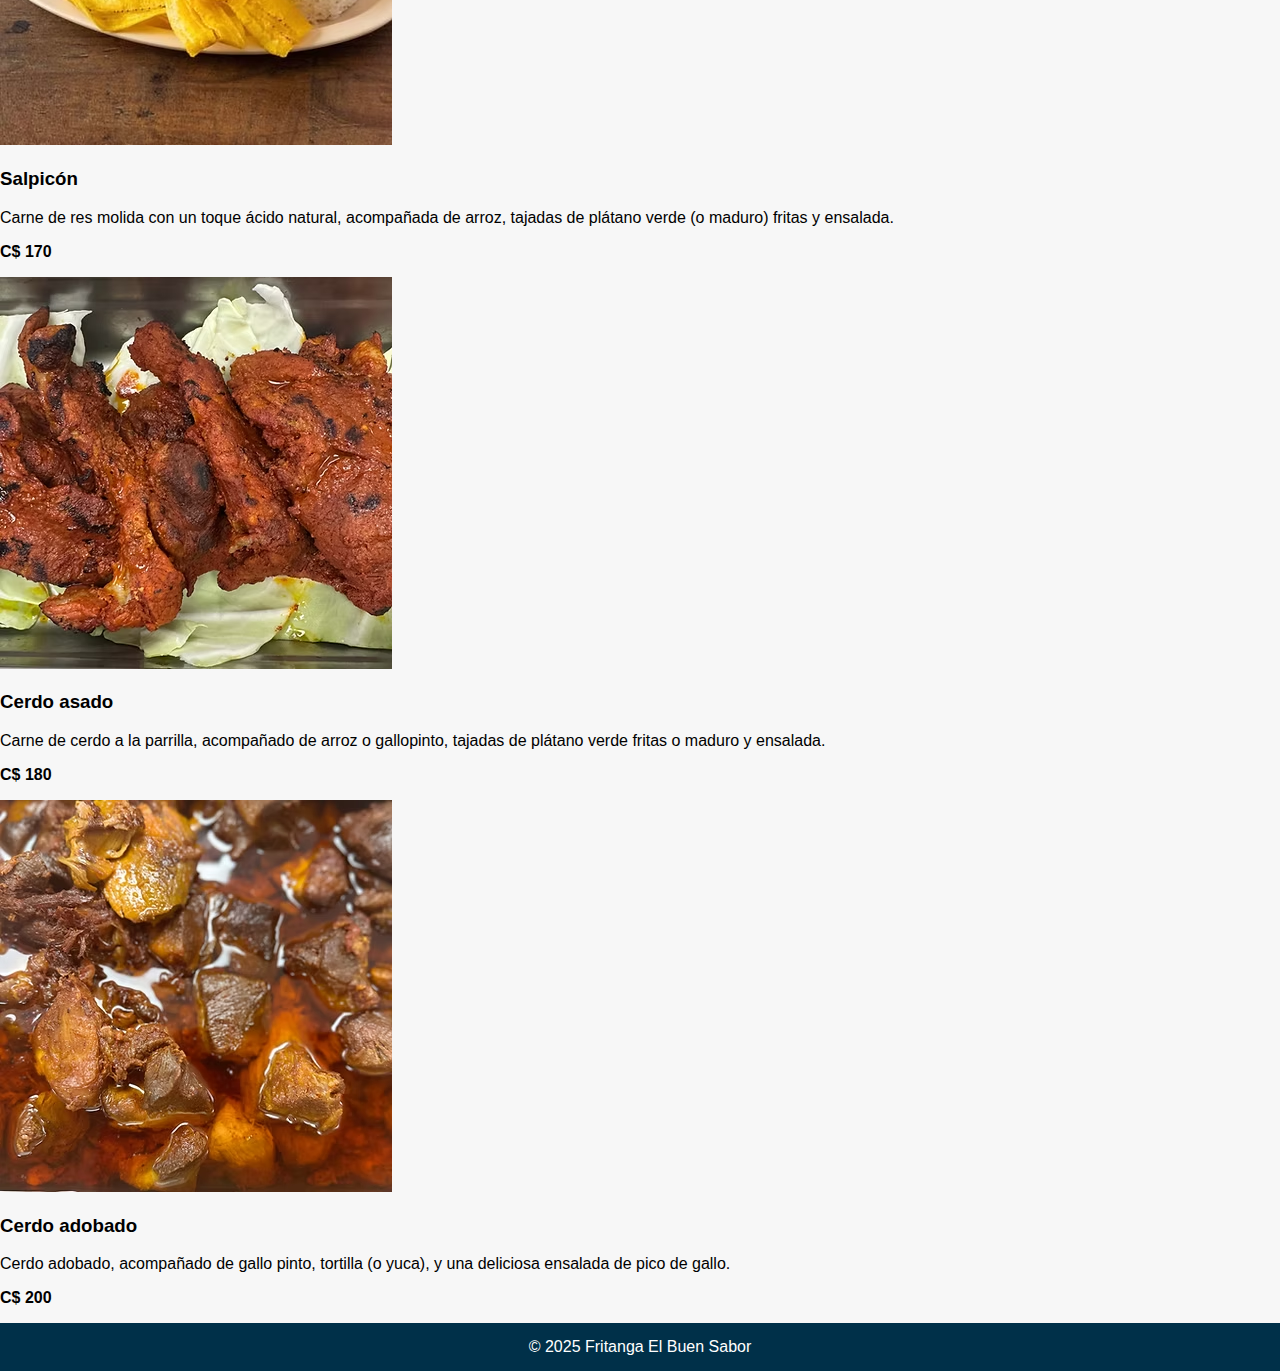
<file: menu.html>
<!DOCTYPE html>
<html lang="es">

<head>
    <meta charset="UTF-8" />
    <meta name="viewport" content="width=device-width, initial-scale=1.0" />
    <title>Menú - Fritanga El Buen Sabor</title>
    <link rel="stylesheet" href="css/style.css" />

    <!-- Google Fonts y Font Awesome (por si usas íconos en el menú) -->
    <link
        href="https://fonts.googleapis.com/css2?family=Playfair+Display:wght@600&family=Montserrat:wght@300;400;600&display=swap"
        rel="stylesheet" />
    <link rel="stylesheet" href="https://cdnjs.cloudflare.com/ajax/libs/font-awesome/6.5.0/css/all.min.css" />
</head>

<body class="pagina">
    <header class="encabezado">
        <img src="img/logo.png" alt="Logo El Buen Sabor" class="encabezado__logo" />
        <nav class="menu">
            <ul class="menu__lista">
                <li class="menu__item"><a class="menu__link" href="index.html">Inicio</a></li>
                <li class="menu__item"><a class="menu__link" href="menu.html">Menú</a></li>
                <li class="menu__item"><a class="menu__link" href="contacto.html">Contacto</a></li>
                <li class="menu__item"><a class="menu__link" href="formulario.html">Reservaciones</a></li>
                <li class="menu__item"><a class="menu__link" href="acerca.html">Nosotros</a></li>
            </ul>
        </nav>
    </header>

    <main>
        <section class="menu-seccion">
            <h2 class="menu-seccion__titulo">Nuestro Menú</h2>

            <div class="menu-seccion__cards">
                <div class="menu-card">
                    <img src="img/carne.jpg" alt="Carne asada de Res" class="menu-card__img" />
                    <h3 class="menu-card__titulo">Carne asada de res</h3>
                    <p class="menu-card__texto">Carne de Res asada acompañada de una porción de gallo pinto, ensalada y
                        tajadas de plátano frito (o maduro frito).</p>
                    <p> <strong> C$ 180 </strong></p>
                </div>

                <div class="menu-card">
                    <img src="img/almuerzo2.avif" alt="Bistec" class="menu-card__img" />
                    <h3 class="menu-card__titulo">Bistec de res</h3>
                    <p class="menu-card__texto">Filete de res en salsa dulce y vegetales, acompañado de gallopinto,
                        ensalada y tajadas de plátano fritas (o maduro frito).</p>
                    <p><strong>C$ 200</strong></p>
                </div>

                <div class="menu-card">
                    <img src="img/almuerzo3.avif" alt="Carne desmenuzada" class="menu-card__img" />
                    <h3 class="menu-card__titulo">Carne desmenuzada</h3>
                    <p class="menu-card__texto">Carne de res desmenuzada, acompañada de
                        gallopinto o arroz, ensalada,
                        tajadas de plátano verde o maduro y ensalada.</p>
                    <p><strong>200</strong></p>
                </div>

                <div class="menu-card">
                    <img src="img/almuerzo4.avif" alt="Salpicón" class="menu-card__img" />
                    <h3 class="menu-card__titulo">Salpicón</h3>
                    <p class="menu-card__texto">Carne de res molida con un toque ácido natural, acompañada de arroz,
                        tajadas de plátano verde (o maduro) fritas y ensalada.</p>
                    <p><strong>C$ 170</strong></p>
                </div>

                <div class="menu-card">
                    <img src="img/almuerzo5.avif" alt="Carne de cerdo" class="menu-card__img" />
                    <h3 class="menu-card__titulo">Cerdo asado</h3>
                    <p class="menu-card__texto">Carne de cerdo a la parrilla, acompañado de arroz o gallopinto, tajadas
                        de plátano verde fritas o maduro y ensalada.</p>
                    <p><strong>C$ 180</strong></p>
                </div>

                <div class="menu-card">
                    <img src="img/almuerzo6.avif" alt="Cerdo adobado" class="menu-card__img" />
                    <h3 class="menu-card__titulo">Cerdo adobado</h3>
                    <p class="menu-card__texto">Cerdo adobado, acompañado de gallo pinto, tortilla (o yuca), y una
                        deliciosa ensalada de pico de gallo.</p>
                    <p><strong>C$ 200</strong></p>
                </div>

            </div>
        </section>
    </main>

    <footer class="pie">
        <p class="pie__texto">&copy; 2025 Fritanga El Buen Sabor</p>
    </footer>
</body>

</html>
</file>
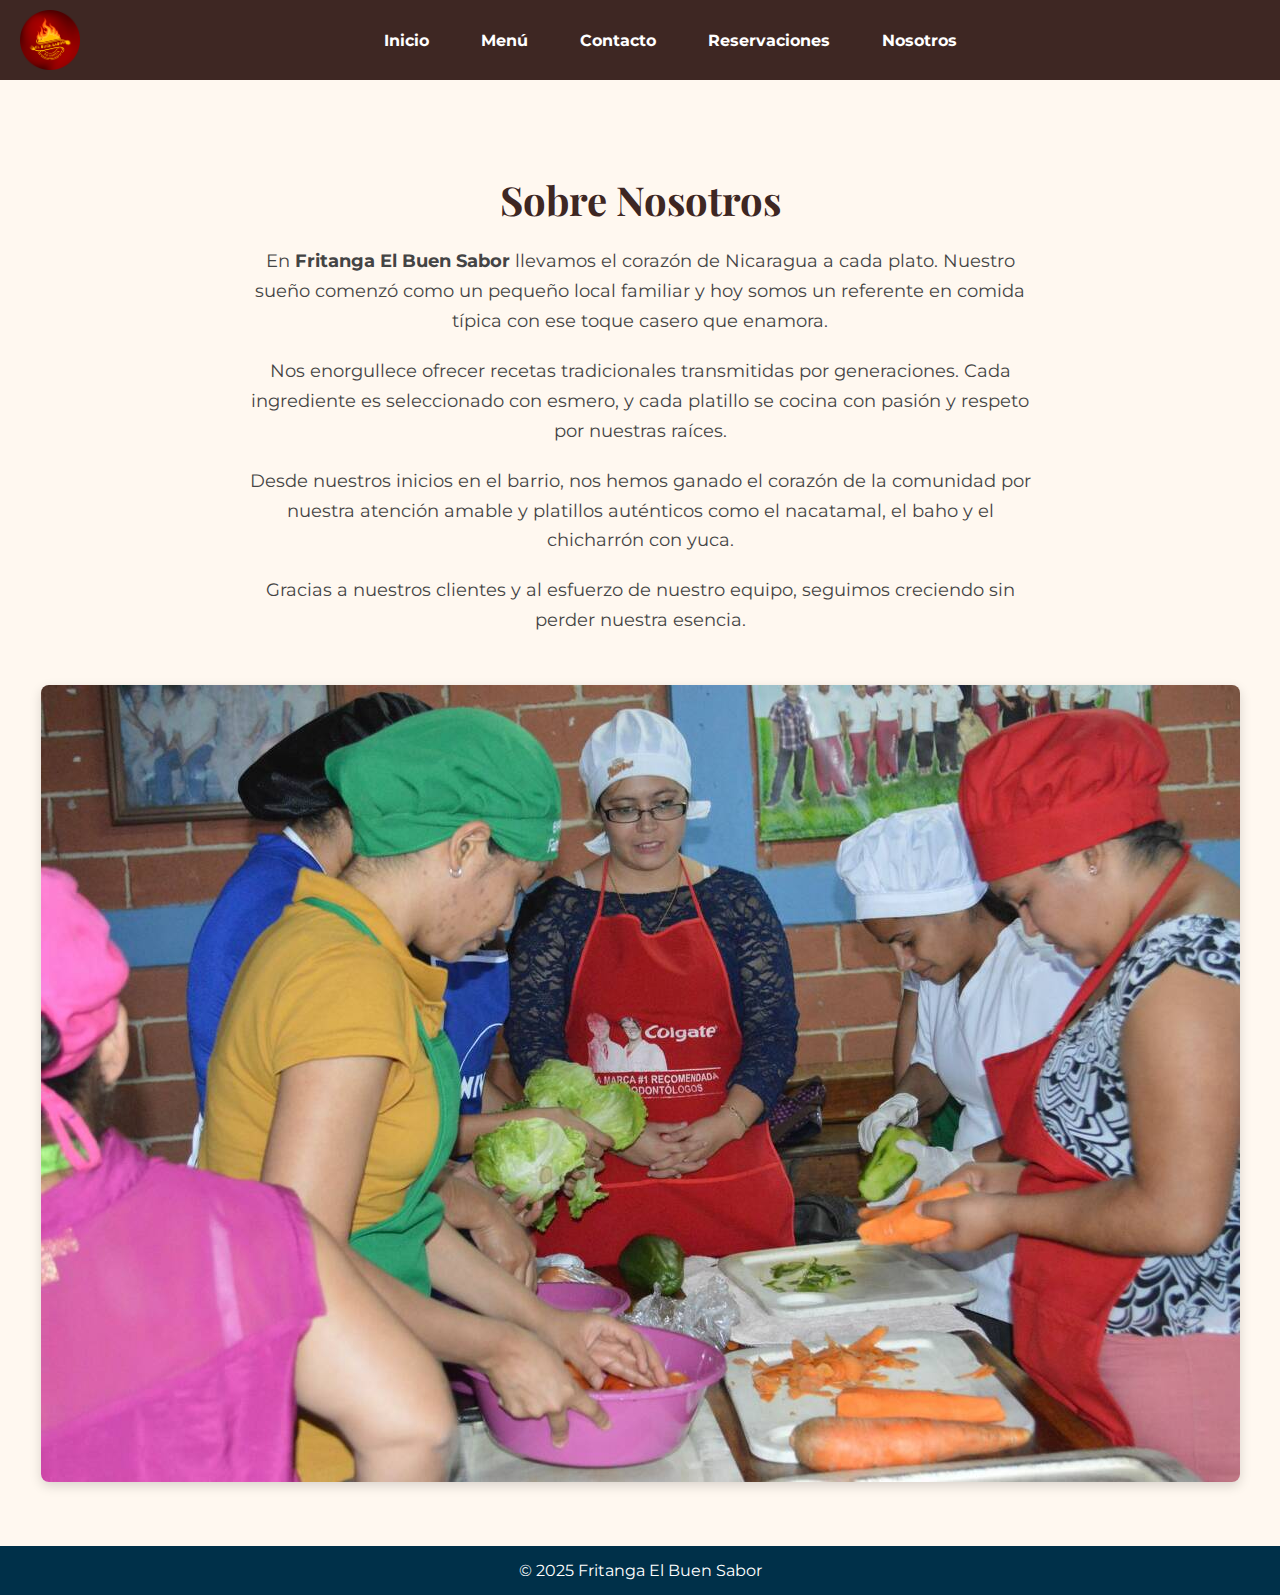
<file: fritanga-buen-sabor-main/acerca.html>
<!DOCTYPE html>
<html lang="es">

<head>
    <meta charset="UTF-8" />
    <meta name="viewport" content="width=device-width, initial-scale=1.0" />
    <title>Nosotros - Fritanga El Buen Sabor</title>
    <link rel="stylesheet" href="css/style.css" />
    <link
        href="https://fonts.googleapis.com/css2?family=Playfair+Display:wght@600&family=Montserrat:wght@300;400;600&display=swap"
        rel="stylesheet" />
</head>

<body class="pagina">
    <header class="encabezado">
        <img src="img/logo.png" alt="Logo El Buen Sabor" class="encabezado__logo" />
        <nav class="menu">
            <ul class="menu__lista">
                <li class="menu__item"><a class="menu__link" href="index.html">Inicio</a></li>
                <li class="menu__item"><a class="menu__link" href="menu.html">Menú</a></li>
                <li class="menu__item"><a class="menu__link" href="contacto.html">Contacto</a></li>
                <li class="menu__item"><a class="menu__link" href="formulario.html">Reservaciones</a></li>
                <li class="menu__item"><a class="menu__link" href="acerca.html">Nosotros</a></li>
            </ul>
        </nav>
    </header>

    <main>
        <section class="nosotros">
            <h2 class="nosotros__titulo">Sobre Nosotros</h2>
            <p class="nosotros__texto">
                En <strong>Fritanga El Buen Sabor</strong> llevamos el corazón de Nicaragua a cada plato. Nuestro sueño
                comenzó como un pequeño local familiar y hoy somos un referente en comida típica con ese toque casero
                que enamora.
            </p>
            <p class="nosotros__texto">
                Nos enorgullece ofrecer recetas tradicionales transmitidas por generaciones. Cada ingrediente es
                seleccionado con esmero, y cada platillo se cocina con pasión y respeto por nuestras raíces.
            </p>
            <p class="nosotros__texto">
                Desde nuestros inicios en el barrio, nos hemos ganado el corazón de la comunidad por nuestra
                atención amable y platillos auténticos como el nacatamal, el baho y el chicharrón con yuca.
            </p>
            <p class="nosotros__texto">
                Gracias a nuestros clientes y al esfuerzo de nuestro equipo, seguimos creciendo sin perder nuestra
                esencia.
            </p>

            <img src="img/nosotros.jpg" alt="Equipo de Fritanga El Buen Sabor" class="nosotros__imagen" />
        </section>
    </main>

    <footer class="pie">
        <p class="pie__texto">&copy; 2025 Fritanga El Buen Sabor</p>
    </footer>
</body>

</html>
</file>
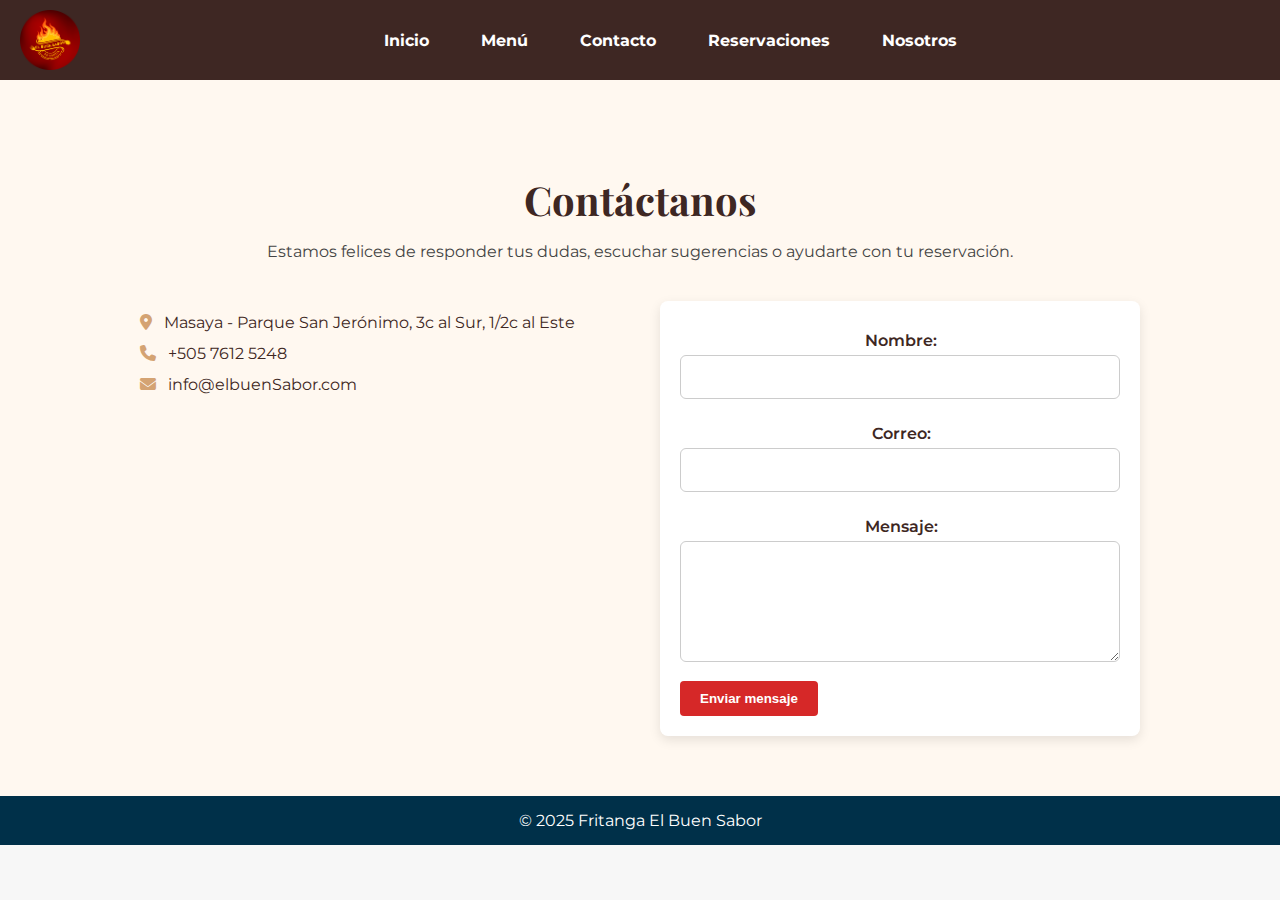
<file: fritanga-buen-sabor-main/contacto.html>
<!DOCTYPE html>
<html lang="es">
  <head>
    <meta charset="UTF-8" />
    <meta name="viewport" content="width=device-width, initial-scale=1.0" />
    <title>Contacto - Fritanga El Buen Sabor</title>
    <link rel="stylesheet" href="css/style.css" />
    <!-- Fuentes importadas de google fonts-->
    <link
      href="https://fonts.googleapis.com/css2?family=Playfair+Display:wght@600&family=Montserrat:wght@300;400;600&display=swap"
      rel="stylesheet"
    />
    <link
      rel="stylesheet"
      href="https://cdnjs.cloudflare.com/ajax/libs/font-awesome/6.5.0/css/all.min.css"
    />
  </head>

  <body class="pagina">
    <header class="encabezado">
      <img
        src="img/logo.png"
        alt="Logo El Buen Sabor"
        class="encabezado__logo"
      />
      <nav class="menu">
        <ul class="menu__lista">
          <li class="menu__item">
            <a class="menu__link" href="index.html">Inicio</a>
          </li>
          <li class="menu__item">
            <a class="menu__link" href="menu.html">Menú</a>
          </li>
          <li class="menu__item">
            <a class="menu__link" href="contacto.html">Contacto</a>
          </li>
          <li class="menu__item">
            <a class="menu__link" href="formulario.html">Reservaciones</a>
          </li>
          <li class="menu__item">
            <a class="menu__link" href="acerca.html">Nosotros</a>
          </li>
        </ul>
      </nav>
    </header>

    <main>
      <section class="contacto-pagina">
        <h2 class="contacto-pagina__titulo">Contáctanos</h2>
        <p class="contacto-pagina__texto">
          Estamos felices de responder tus dudas, escuchar sugerencias o
          ayudarte con tu reservación.
        </p>

        <div class="contacto-pagina__grid">
          <div class="contacto-pagina__info">
            <p>
              <i class="fas fa-map-marker-alt"></i> Masaya - Parque San
              Jerónimo, 3c al Sur, 1/2c al Este
            </p>
            <p><i class="fas fa-phone"></i> +505 7612 5248</p>
            <p><i class="fas fa-envelope"></i> info@elbuenSabor.com</p>
          </div>

          <form class="formulario">
            <label class="formulario__label" for="nombre">Nombre:</label>
            <input class="formulario__input" type="text" id="nombre" required />

            <label class="formulario__label" for="correo">Correo:</label>
            <input
              class="formulario__input"
              type="email"
              id="correo"
              required
            />

            <label class="formulario__label" for="mensaje">Mensaje:</label>
            <textarea
              class="formulario__input"
              id="mensaje"
              rows="5"
              required
            ></textarea>

            <button class="formulario__submit" type="submit">
              Enviar mensaje
            </button>
          </form>
        </div>
      </section>
    </main>

    <footer class="pie">
      <p class="pie__texto">&copy; 2025 Fritanga El Buen Sabor</p>
    </footer>

    <script src="js/contacto.js"></script>
  </body>
</html>
</file>
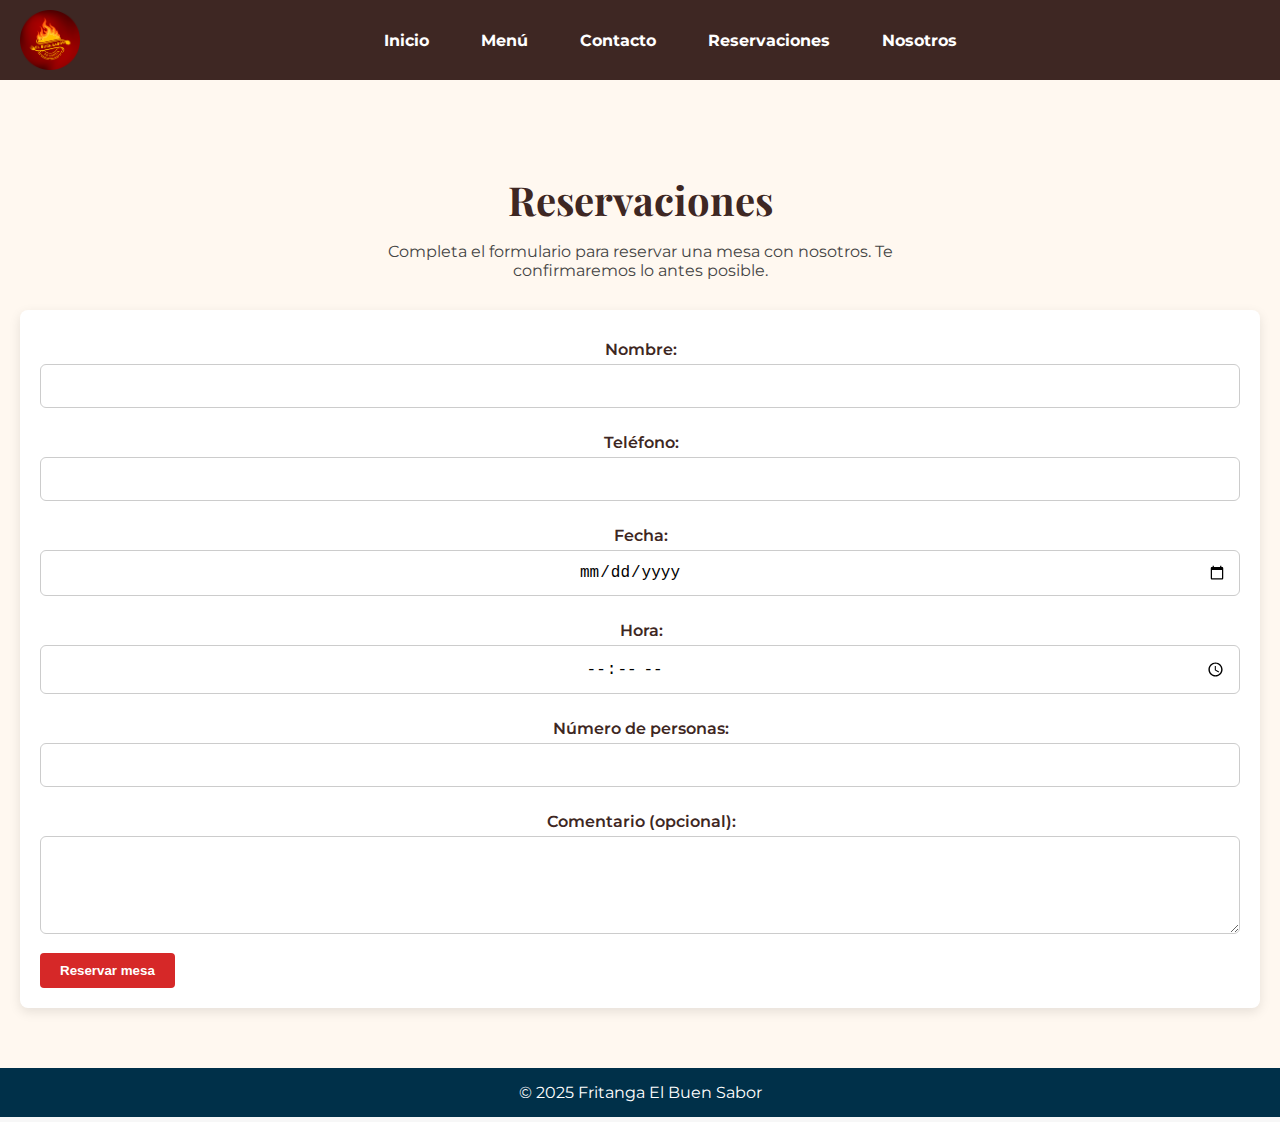
<file: fritanga-buen-sabor-main/formulario.html>
<!DOCTYPE html>
<html lang="es">
  <head>
    <meta charset="UTF-8" />
    <meta name="viewport" content="width=device-width, initial-scale=1.0" />
    <title>Reservaciones - Fritanga El Buen Sabor</title>
    <link rel="stylesheet" href="css/style.css" />
    <link
      href="https://fonts.googleapis.com/css2?family=Playfair+Display:wght@600&family=Montserrat:wght@300;400;600&display=swap"
      rel="stylesheet"
    />
  </head>

  <body class="pagina">
    <header class="encabezado">
      <img
        src="img/logo.png"
        alt="Logo El Buen Sabor"
        class="encabezado__logo"
      />
      <nav class="menu">
        <ul class="menu__lista">
          <li class="menu__item">
            <a class="menu__link" href="index.html">Inicio</a>
          </li>
          <li class="menu__item">
            <a class="menu__link" href="menu.html">Menú</a>
          </li>
          <li class="menu__item">
            <a class="menu__link" href="contacto.html">Contacto</a>
          </li>
          <li class="menu__item">
            <a class="menu__link" href="formulario.html">Reservaciones</a>
          </li>
          <li class="menu__item">
            <a class="menu__link" href="acerca.html">Nosotros</a>
          </li>
        </ul>
      </nav>
    </header>

    <main>
      <section class="reservacion">
        <h2 class="reservacion__titulo">Reservaciones</h2>
        <p class="reservacion__texto">
          Completa el formulario para reservar una mesa con nosotros. Te
          confirmaremos lo antes posible.
        </p>

        <form class="formulario">
          <label class="formulario__label" for="nombre">Nombre:</label>
          <input class="formulario__input" type="text" id="nombre" required />

          <label class="formulario__label" for="telefono">Teléfono:</label>
          <input class="formulario__input" type="tel" id="telefono" required />

          <label class="formulario__label" for="fecha">Fecha:</label>
          <input class="formulario__input" type="date" id="fecha" required />

          <label class="formulario__label" for="hora">Hora:</label>
          <input class="formulario__input" type="time" id="hora" required />

          <label class="formulario__label" for="personas"
            >Número de personas:</label
          >
          <input
            class="formulario__input"
            type="number"
            id="personas"
            min="1"
            max="20"
            required
          />

          <label class="formulario__label" for="comentario"
            >Comentario (opcional):</label
          >
          <textarea
            class="formulario__input"
            id="comentario"
            rows="4"
          ></textarea>

          <button class="formulario__submit" type="submit">
            Reservar mesa
          </button>
        </form>
      </section>
    </main>

    <footer class="pie">
      <p class="pie__texto">&copy; 2025 Fritanga El Buen Sabor</p>
    </footer>

    <!-- Enlace a tu script JavaScript -->
    <script src="js/reservaciones.js"></script>
  </body>
</html>
</file>
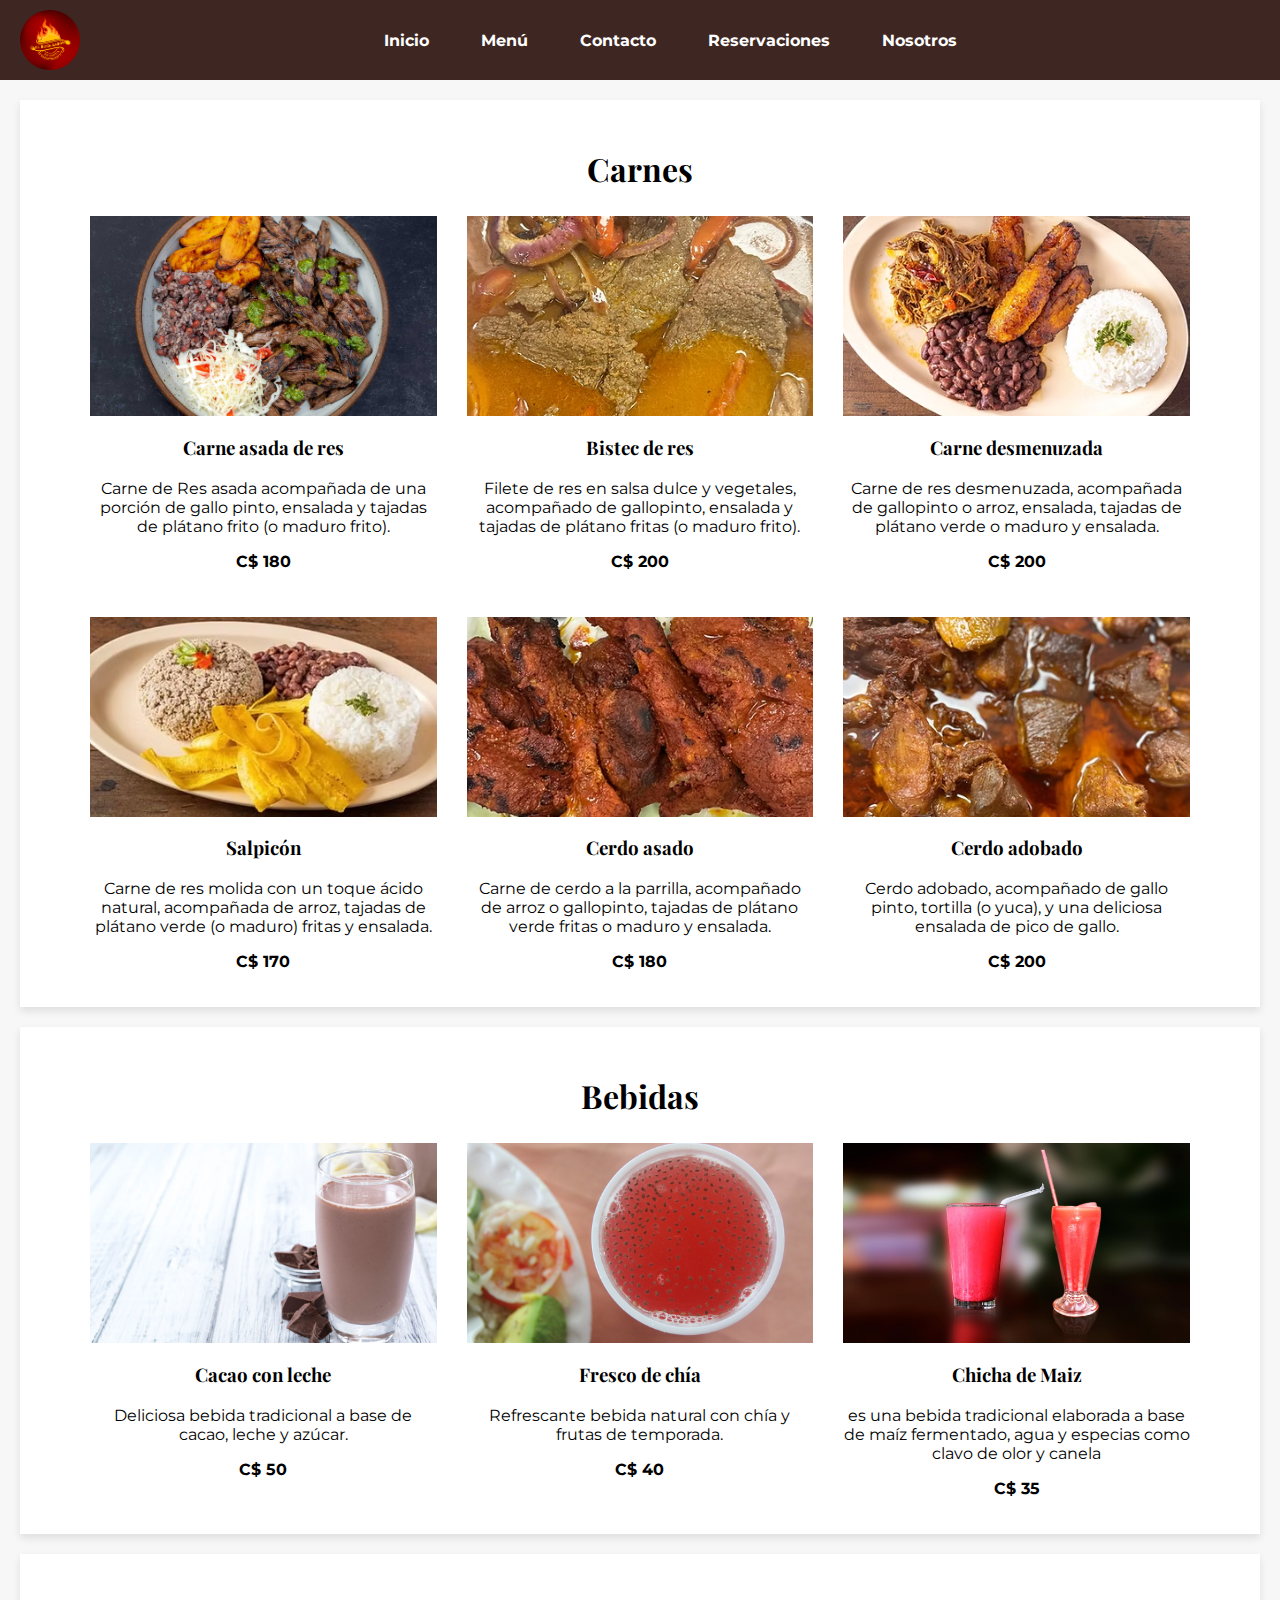
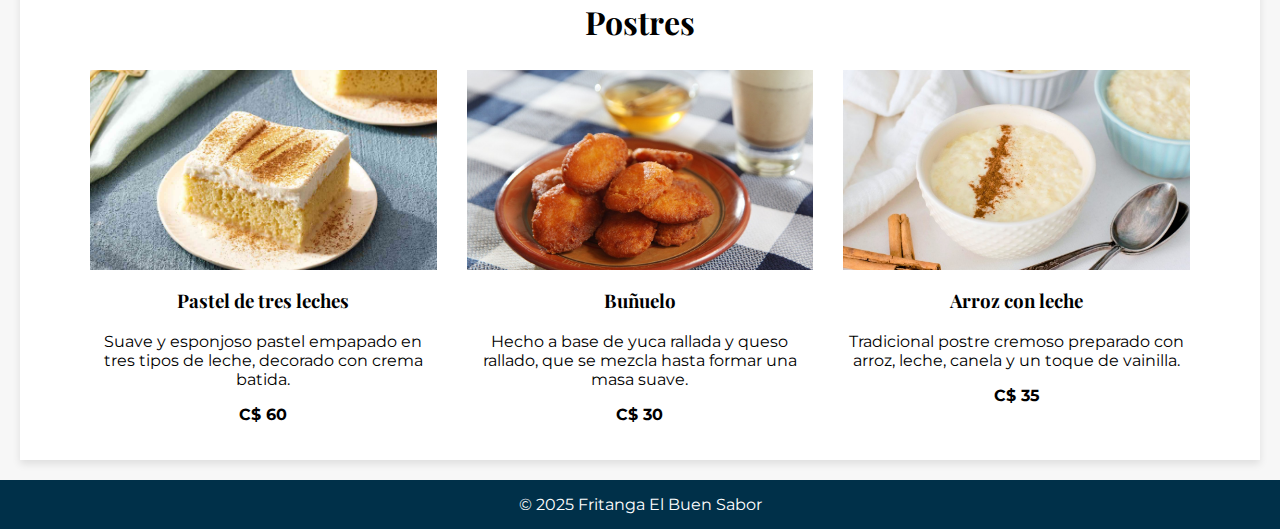
<file: fritanga-buen-sabor-main/menu.html>
<!DOCTYPE html>
<html lang="es">
  <head>
    <meta charset="UTF-8" />
    <meta name="viewport" content="width=device-width, initial-scale=1.0" />
    <title>Menú - Fritanga El Buen Sabor</title>
    <link rel="stylesheet" href="css/style.css" />

    <!-- Google Fonts y Font Awesome -->
    <link
      href="https://fonts.googleapis.com/css2?family=Playfair+Display:wght@600&family=Montserrat:wght@300;400;600&display=swap"
      rel="stylesheet"
    />
    <link
      rel="stylesheet"
      href="https://cdnjs.cloudflare.com/ajax/libs/font-awesome/6.5.0/css/all.min.css"
    />
  </head>

  <body class="pagina">
    <header class="encabezado">
      <img
        src="img/logo.png"
        alt="Logo El Buen Sabor"
        class="encabezado__logo"
      />
      <nav class="menu">
        <ul class="menu__lista">
          <li class="menu__item">
            <a class="menu__link" href="index.html">Inicio</a>
          </li>
          <li class="menu__item">
            <a class="menu__link" href="menu.html">Menú</a>
          </li>
          <li class="menu__item">
            <a class="menu__link" href="contacto.html">Contacto</a>
          </li>
          <li class="menu__item">
            <a class="menu__link" href="formulario.html">Reservaciones</a>
          </li>
          <li class="menu__item">
            <a class="menu__link" href="acerca.html">Nosotros</a>
          </li>
        </ul>
      </nav>
    </header>

    <main>
      <!-- Sección Carnes -->
      <section id="carnes" class="menu-seccion">
        <h2 class="menu-seccion__titulo">Carnes</h2>

        <div class="menu-seccion__cards">
          <div class="menu-card">
            <img
              src="img/carne.jpg"
              alt="Carne asada de Res"
              class="menu-card__img"
            />
            <h3 class="menu-card__titulo">Carne asada de res</h3>
            <p class="menu-card__texto">
              Carne de Res asada acompañada de una porción de gallo pinto,
              ensalada y tajadas de plátano frito (o maduro frito).
            </p>
            <p><strong>C$ 180</strong></p>
          </div>

          <div class="menu-card">
            <img src="img/almuerzo2.avif" alt="Bistec" class="menu-card__img" />
            <h3 class="menu-card__titulo">Bistec de res</h3>
            <p class="menu-card__texto">
              Filete de res en salsa dulce y vegetales, acompañado de
              gallopinto, ensalada y tajadas de plátano fritas (o maduro frito).
            </p>
            <p><strong>C$ 200</strong></p>
          </div>

          <div class="menu-card">
            <img
              src="img/almuerzo3.avif"
              alt="Carne desmenuzada"
              class="menu-card__img"
            />
            <h3 class="menu-card__titulo">Carne desmenuzada</h3>
            <p class="menu-card__texto">
              Carne de res desmenuzada, acompañada de gallopinto o arroz,
              ensalada, tajadas de plátano verde o maduro y ensalada.
            </p>
            <p><strong>C$ 200</strong></p>
          </div>

          <div class="menu-card">
            <img
              src="img/almuerzo4.avif"
              alt="Salpicón"
              class="menu-card__img"
            />
            <h3 class="menu-card__titulo">Salpicón</h3>
            <p class="menu-card__texto">
              Carne de res molida con un toque ácido natural, acompañada de
              arroz, tajadas de plátano verde (o maduro) fritas y ensalada.
            </p>
            <p><strong>C$ 170</strong></p>
          </div>

          <div class="menu-card">
            <img
              src="img/almuerzo5.avif"
              alt="Cerdo asado"
              class="menu-card__img"
            />
            <h3 class="menu-card__titulo">Cerdo asado</h3>
            <p class="menu-card__texto">
              Carne de cerdo a la parrilla, acompañado de arroz o gallopinto,
              tajadas de plátano verde fritas o maduro y ensalada.
            </p>
            <p><strong>C$ 180</strong></p>
          </div>

          <div class="menu-card">
            <img
              src="img/almuerzo6.avif"
              alt="Cerdo adobado"
              class="menu-card__img"
            />
            <h3 class="menu-card__titulo">Cerdo adobado</h3>
            <p class="menu-card__texto">
              Cerdo adobado, acompañado de gallo pinto, tortilla (o yuca), y una
              deliciosa ensalada de pico de gallo.
            </p>
            <p><strong>C$ 200</strong></p>
          </div>
        </div>
      </section>

      <!-- Sección Bebidas -->
      <section id="bebidas" class="menu-seccion">
        <h2 class="menu-seccion__titulo">Bebidas</h2>

        <div class="menu-seccion__cards">
          <div class="menu-card">
            <img
              src="img/bebida1.jpg"
              alt="Cacao con leche"
              class="menu-card__img"
            />
            <h3 class="menu-card__titulo">Cacao con leche</h3>
            <p class="menu-card__texto">
              Deliciosa bebida tradicional a base de cacao, leche y azúcar.
            </p>
            <p><strong>C$ 50</strong></p>
          </div>

          <div class="menu-card">
            <img
              src="img/bebida2.jpg"
              alt="Fresco de chía"
              class="menu-card__img"
            />
            <h3 class="menu-card__titulo">Fresco de chía</h3>
            <p class="menu-card__texto">
              Refrescante bebida natural con chía y frutas de temporada.
            </p>
            <p><strong>C$ 40</strong></p>
          </div>

          <div class="menu-card">
            <img
              src="img/bebida3.jpg"
              alt="Chicha de Maiz"
              class="menu-card__img"
            />
            <h3 class="menu-card__titulo">Chicha de Maiz</h3>
            <p class="menu-card__texto">
              es una bebida tradicional elaborada a base de maíz fermentado,
              agua y especias como clavo de olor y canela
            </p>
            <p><strong>C$ 35</strong></p>
          </div>
        </div>
      </section>

      <!-- Sección Postres -->
      <section id="postres" class="menu-seccion">
        <h2 class="menu-seccion__titulo">Postres</h2>

        <div class="menu-seccion__cards">
          <div class="menu-card">
            <img
              src="img/postre1.jpg"
              alt="Tres leches"
              class="menu-card__img"
            />
            <h3 class="menu-card__titulo">Pastel de tres leches</h3>
            <p class="menu-card__texto">
              Suave y esponjoso pastel empapado en tres tipos de leche, decorado
              con crema batida.
            </p>
            <p><strong>C$ 60</strong></p>
          </div>

          <div class="menu-card">
            <img src="img/postre2.jpg" alt="Buñuelo" class="menu-card__img" />
            <h3 class="menu-card__titulo">Buñuelo</h3>
            <p class="menu-card__texto">
              Hecho a base de yuca rallada y queso rallado, que se mezcla hasta
              formar una masa suave.
            </p>
            <p><strong>C$ 30</strong></p>
          </div>

          <div class="menu-card">
            <img
              src="img/postre3.jpg"
              alt="Arroz con leche"
              class="menu-card__img"
            />
            <h3 class="menu-card__titulo">Arroz con leche</h3>
            <p class="menu-card__texto">
              Tradicional postre cremoso preparado con arroz, leche, canela y un
              toque de vainilla.
            </p>
            <p><strong>C$ 35</strong></p>
          </div>
        </div>
      </section>
    </main>

    <footer class="pie">
      <p class="pie__texto">&copy; 2025 Fritanga El Buen Sabor</p>
    </footer>
  </body>
</html>
</file>
<file: css/style.css>
/* General */
body.pagina {
    font-family: Arial, sans-serif;
    margin: 0;
    padding: 0;
    background-color: #f7f7f7;
}

/* Layout principal (estructura visual general) */
.layout {
    display: flex;
    flex-direction: column;
    min-height: 100vh;
}

/* Encabezado */
.encabezado {
    background-color: #d62828;
    color: white;
    padding: 20px;
    text-align: center;
}

.encabezado__titulo {
    margin: 0;
}

/* Menú de navegación */
.menu__lista {
    list-style: none;
    padding: 0;
    margin: 0;
    display: flex;
    justify-content: center;
    flex-wrap: wrap;
    background-color: #fcbf49;
}

.menu__item {
    margin: 10px;
}

.menu__link {
    text-decoration: none;
    color: #333;
    font-weight: bold;
}

/* Contenido principal */
.contenido {
    background-color: white;
    margin: 20px;
    padding: 20px;
    border-radius: 8px;
    text-align: center;
}

.contenido__titulo {
    font-size: 24px;
}

.contenido__texto {
    font-size: 16px;
    line-height: 1.6;
}

/* Pie de página */
.pie {
    background-color: #003049;
    color: white;
    padding: 15px;
    text-align: center;
}

.pie__texto {
    margin: 0;
}

/* Galería */
.galeria {
    display: grid;
    grid-template-columns: repeat(auto-fit, minmax(200px, 1fr));
    gap: 20px;
    padding: 10px;
}

.platillo {
    background-color: #f1f1f1;
    padding: 10px;
    border-radius: 6px;
    text-align: center;
}

.platillo__imagen {
    width: 100%;
    border-radius: 4px;
}

.platillo__nombre {
    font-weight: bold;
    margin-top: 5px;
}

/* Formulario */
.formulario__label {
    font-weight: bold;
}

.formulario__input {
    width: 100%;
    padding: 10px;
    margin-top: 5px;
    margin-bottom: 15px;
    border: 1px solid #ccc;
    border-radius: 4px;
}

.formulario__submit {
    background-color: #d62828;
    color: white;
    border: none;
    padding: 10px 20px;
    cursor: pointer;
    border-radius: 4px;
}

.formulario__submit:hover {
    background-color: #a61c1c;
}

/* Mobile First: adaptación a pantallas pequeñas */
@media (max-width: 600px) {
    .menu__lista {
    flex-direction: column;
    }

    .contenido {
    margin: 10px;
    padding: 15px;
    }
}
</file>
<file: fritanga-buen-sabor-main/css/style.css>
/* Tipografía */
body.pagina {
  font-family: "Montserrat", sans-serif;
  margin: 0;
  padding: 0;
  background-color: #f7f7f7;
}

h1,
h2,
h3 {
  font-family: "Playfair Display", serif;
}

/* Layout principal */
.layout {
  display: flex;
  flex-direction: column;
  min-height: 100vh;
}

/* Encabezado */
.encabezado {
  background-color: #3e2723;
  color: white;
  padding: 10px 20px;
  display: flex;
  align-items: center;
  justify-content: space-between;
  flex-wrap: wrap;
}

.encabezado__titulo {
  display: none;
}

.encabezado__logo {
  height: 60px;
  width: auto;
}

.menu {
  flex: 1;
  display: flex;
  justify-content: center;
}

/* Información adicional en encabezado */
.encabezado__info {
  display: flex;
  flex-direction: column;
  align-items: flex-end;
  gap: 5px;
  margin-left: auto;
}

.encabezado__direccion {
  font-size: 0.85rem;
  margin: 0;
}

.encabezado__redes a {
  display: inline-block;
  margin-left: 8px;
  color: white;
  font-size: 1.2rem;
  transition: transform 0.2s;
}

.encabezado__redes a:hover {
  transform: scale(1.3);
  color: #d4a373;
}

/* Menú de navegación */
.menu__lista {
  text-align: left;
  list-style: none;
  padding: 0;
  margin: 0;
  display: flex;
  flex-wrap: wrap;
  background-color: transparent;
}

.menu__item {
  margin: 10px;
}

.menu__link {
  text-decoration: none;
  color: white;
  font-weight: bold;
  padding: 0.5rem 1rem;
  border-radius: 4px;
  transition: background 0.3s ease;
}

.menu__link:hover {
  background-color: #b38658;
}

/* Hero Section */
.hero {
  background-image: url("../img/hero.jpg");
  background-size: cover;
  background-position: center;
  height: 70vh;
  position: relative;
  display: flex;
  align-items: center;
  justify-content: center;
  text-align: center;
  color: white;
}

.hero::after {
  content: "";
  position: absolute;
  inset: 0;
  background: rgba(0, 0, 0, 0.5);
  z-index: 0;
}

.hero__contenido {
  position: relative;
  z-index: 1;
}

.hero__titulo {
  font-size: 3rem;
  margin-bottom: 0.5rem;
}

.hero__subtitulo {
  font-size: 1.5rem;
  margin-bottom: 1.5rem;
}

/* Botón principal */
.btn {
  background-color: #d4a373;
  color: white;
  padding: 0.75rem 1.5rem;
  border: none;
  border-radius: 4px;
  font-weight: 600;
  text-decoration: none;
  transition: background 0.3s ease;
}

.btn:hover {
  background-color: #b38658;
}

/* Texto de bienvenida */
.contenido {
  background-color: white;
  margin: 20px;
  padding: 20px;
  text-align: center;
  box-shadow: 0 4px 8px rgba(0, 0, 0, 0.1);
}

.contenido_logo {
  display: block;
  margin: 0 auto 20px auto;
  max-width: 160px;
}

.contenido__titulo {
  font-size: 2rem;
}

.contenido__texto {
  font-size: 1rem;
  line-height: 1.6;
  margin-bottom: 1rem;
}

.menu-seccion {
  background-color: white;
  margin: 20px;
  padding: 20px;
  text-align: center;
  box-shadow: 0 4px 8px rgba(0, 0, 0, 0.1);
}

.menu-seccion__cards {
  display: grid;
  grid-template-columns: repeat(3, 1fr);
  /* el uso de Grid Fuerza 3 columnas iguales */
  gap: 30px;
  max-width: 1100px;
  margin: 0 auto;
}

.menu-seccion__titulo {
  font-size: 2rem;
  text-align: center;
}

.menu-card__img {
  width: 100%;
  height: 200px;
  object-fit: cover;
  /* recorta la imagen sin deformarla */
  display: block;
}

/* Eliminar estilos de enlace en tarjetas del menú */
.menu-card {
  text-decoration: none;
  color: inherit;
  display: block;
}

/* Opcional: efecto hover para mejorar la experiencia */
.menu-card:hover {
  transform: scale(1.02);
  transition: transform 0.3s ease;
  box-shadow: 0 4px 8px rgba(0, 0, 0, 0.15);
}

/* Sección de contacto en el header*/
.contacto-seccion {
  background-color: #2d1e1b;
  color: white;
  text-align: center;
  padding: 50px 20px;
}

.contacto__logo {
  max-width: 120px;
  margin-bottom: 20px;
}

.contacto__info p {
  margin: 6px 0;
  font-size: 1rem;
  color: #f0f0f0;
}

.contacto__telefono {
  font-weight: bold;
  color: #d4a373;
}

.contacto__correo {
  color: #cccccc;
  font-size: 0.95rem;
}

.contacto__redes {
  margin-top: 15px;
}

.contacto__redes a {
  color: white;
  margin: 0 8px;
  font-size: 1.2rem;
  transition: transform 0.2s ease;
}

.contacto__redes a:hover {
  transform: scale(1.3);
  color: #d4a373;
}

/* Estilo del footer */
.pie {
  background-color: #003049;
  color: white;
  padding: 15px;
  text-align: center;
}

.pie__texto {
  margin: 0;
}

/* Media query para dispositivos con pantalla de hasta 768px de ancho (tablets y móviles). */
@media (max-width: 768px) {
  .hero__titulo {
    font-size: 2rem;
  }

  .menu__lista {
    flex-direction: column;
    align-items: center;
  }

  .hero__subtitulo {
    font-size: 1.2rem;
  }

  .contenido {
    margin: 10px;
    padding: 15px;
  }

  .encabezado {
    flex-direction: column;
    align-items: center;
  }

  .menu {
    margin-top: 10px;
  }

  .encabezado__info {
    align-items: center;
    text-align: center;
  }
}

/*Estilos para la pestaña de "Contacto"*/
.contacto-pagina {
  background-color: #fff8f0;
  padding: 60px 20px;
  text-align: center;
}

.contacto-pagina__titulo {
  font-size: 2.5rem;
  font-family: "Playfair Display", serif;
  color: #3e2723;
  margin-bottom: 10px;
}

.contacto-pagina__texto {
  font-size: 1rem;
  margin-bottom: 40px;
  color: #444;
}

.contacto-pagina__grid {
  display: grid;
  grid-template-columns: 1fr 1fr;
  gap: 40px;
  max-width: 1000px;
  margin: 0 auto;
  text-align: left;
}

.contacto-pagina__info p {
  font-size: 1rem;
  margin: 12px 0;
  color: #3e2723;
}

.contacto-pagina__info i {
  color: #d4a373;
  margin-right: 8px;
}

/*Estilos para la pestaña de "reservaciones"*/
.formulario {
  background-color: white;
  padding: 20px;
  border-radius: 8px;
  box-shadow: 0 4px 12px rgba(0, 0, 0, 0.1);
  text-align: left;
  /*asegura que el contenido se alinee */
}

.formulario__label {
  font-weight: bold;
  margin-bottom: 5px;
  display: block;
  padding-left: 2px;
  /* una medida opcional para alinear con los input */
}

.formulario__input {
  width: 100%;
  padding: 10px;
  border: 1px solid #ccc;
  border-radius: 4px;
  margin-bottom: 15px;
  box-sizing: border-box;
  /*clave para que padding no aumente el ancho */
}

.formulario__submit {
  background-color: #d62828;
  color: white;
  padding: 10px 20px;
  border: none;
  font-weight: bold;
  border-radius: 4px;
  cursor: pointer;
}

.formulario__submit:hover {
  background-color: #a61f1f;
}

/*Estilo para formulario (reservaciones)*/
.reservacion {
  background-color: #fff8f0;
  padding: 60px 20px;
  text-align: center;
}

.reservacion__titulo {
  font-size: 2.5rem;
  font-family: "Playfair Display", serif;
  color: #3e2723;
  margin-bottom: 10px;
}

.reservacion__texto {
  font-size: 1rem;
  color: #444;
  margin-bottom: 30px;
  max-width: 600px;
  margin-left: auto;
  margin-right: auto;
}

/*Estilos para la pestaña de "nosotros"*/
.nosotros {
  background-color: #fff8f0;
  padding: 60px 20px;
  text-align: center;
}

.nosotros__titulo {
  font-size: 2.5rem;
  font-family: "Playfair Display", serif;
  color: #3e2723;
  margin-bottom: 20px;
}

.nosotros__texto {
  font-size: 1.1rem;
  line-height: 1.7;
  max-width: 800px;
  margin: 0 auto 20px;
  color: #444;
}

.nosotros__imagen {
  max-width: 100%;
  height: auto;
  margin-top: 30px;
  border-radius: 8px;
  box-shadow: 0 4px 12px rgba(0, 0, 0, 0.15);
}

/*Estilos para la pestaña "login"*/

/* Página login con fondo visual */
.login-pagina {
  margin: 0;
  padding: 0;
  font-family: "Montserrat", sans-serif;
  background: url("../img/fondo-cocina.jpg") no-repeat center center fixed;
  background-size: cover;
  height: 100vh;
  display: flex;
  justify-content: center;
  align-items: center;
  position: relative;
}

/* Capa oscura sobre el fondo */
.login-pagina::before {
  content: "";
  position: absolute;
  inset: 0;
  background: rgba(0, 0, 0, 0.55);
  z-index: 0;
}

/* Tarjeta del login */
.login__contenedor {
  position: relative;
  z-index: 1;
  background-color: #fff8f0;
  padding: 40px 30px;
  border-radius: 12px;
  box-shadow: 0 10px 25px rgba(0, 0, 0, 0.25);
  max-width: 400px;
  width: 90%;
  text-align: center;
}

/* Logo centrado */
.login__logo {
  width: 100px;
  height: auto;
  margin-bottom: 20px;
  border-radius: 50%;
  border: 3px solid #d62828;
  padding: 5px;
}

/* Título del panel */
.login__titulo {
  font-family: "Playfair Display", serif;
  font-size: 1.8rem;
  color: #3e2723;
  margin-bottom: 1.5rem;
  text-align: center;
}

/* Etiquetas del formulario */
.formulario__label {
  display: block;
  font-weight: 600;
  color: #3e2723;
  margin: 10px 0 5px;
  text-align: center;
}

/* Campos de entrada */
.formulario__input {
  width: 100%;
  padding: 12px;
  border: 1px solid #ccc;
  border-radius: 6px;
  box-sizing: border-box;
  font-size: 1rem;
  margin-bottom: 15px;
  text-align: center;
}

/* Botón de ingreso */
.login__boton {
  background-color: #3e2723;
  color: white;
  font-weight: bold;
  border: none;
  width: 100%;
  padding: 12px;
  border-radius: 6px;
  cursor: pointer;
  transition: background 0.3s ease;
}

.login__boton:hover {
  background-color: #b38658;
}

/* Mensajes de error o éxito */
.login__mensaje {
  margin-top: 1rem;
  color: #d62828;
  font-weight: bold;
  text-align: center;
}

/* Adaptable a pantallas pequeñas */
@media (max-width: 500px) {
  .login__contenedor {
    padding: 30px 20px;
  }

  .login__titulo {
    font-size: 1.5rem;
  }
}

/*Estilos para la pestaña "Admin"*/

.admin {
  background-color: #fff8f0;
  padding: 60px 20px;
  text-align: center;
}

.admin__titulo {
  font-size: 2.5rem;
  font-family: "Playfair Display", serif;
  color: #3e2723;
  margin-bottom: 15px;
}

.admin__texto {
  font-size: 1rem;
  color: #444;
  margin-bottom: 30px;
  max-width: 600px;
  margin-left: auto;
  margin-right: auto;
}

.admin__botones {
  display: flex;
  flex-wrap: wrap;
  justify-content: center;
  gap: 20px;
}

.admin__botones .btn {
  background-color: #3e2723;
  color: white;
  padding: 12px 20px;
  font-weight: bold;
  text-decoration: none;
  border-radius: 4px;
  transition: background 0.3s ease;
}

.admin__botones .btn:hover {
  background-color: #b38658;
}

@media (max-width: 768px) {
  .menu-seccion__cards {
    grid-template-columns: 1fr;
  }
}

/* Mejora responsive para la sección de contacto */
@media (max-width: 768px) {
  .contacto-pagina__grid {
    grid-template-columns: 1fr; /* Una columna en móvil */
    text-align: center; /* Centrado de texto */
  }

  .contacto-pagina__info {
    text-align: center; /* Asegura alineación centrada */
  }
}

/* Mejora responsive para el panel de administración */
@media (max-width: 768px) {
  .admin__botones {
    flex-direction: column; /* Columnar en móviles */
    align-items: center; /* Centrado horizontal */
    gap: 15px; /* Separación entre botones */
  }

  .admin__botones .btn {
    width: 80%; /* Botón ancho en móvil */
    max-width: 300px; /* No más de 300px */
    text-align: center;
  }
}
</file>
